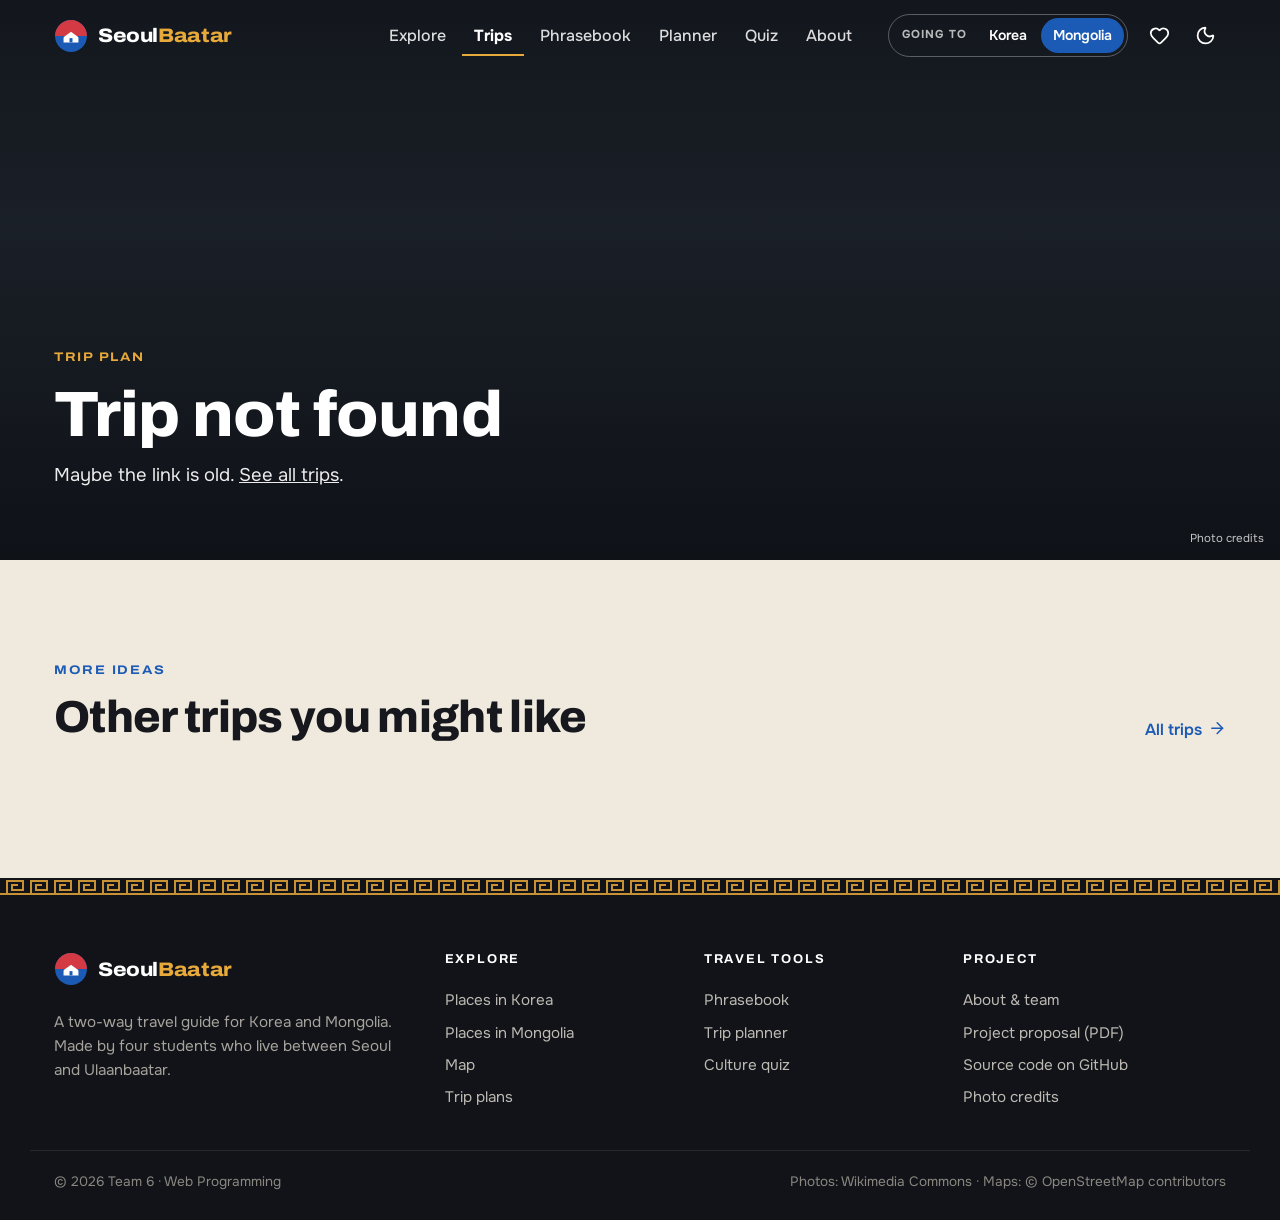
<file: trip.html>
<!DOCTYPE html>
<html lang="en">
<head>
  <meta charset="utf-8">
  <meta name="viewport" content="width=device-width, initial-scale=1">
  <title>Trip plan — SeoulBaatar</title>
  <meta name="description" content="A day-by-day trip plan with route map, cost estimate and traveller reviews.">
  <meta name="theme-color" content="#16181d">
  <link rel="icon" href="assets/img/favicon.svg" type="image/svg+xml">
  <link rel="preload" href="assets/fonts/onest-latin-wght-normal.woff2" as="font" type="font/woff2" crossorigin>
  <link rel="stylesheet" href="vendor/leaflet/leaflet.css">
  <link rel="stylesheet" href="css/fonts.css">
  <link rel="stylesheet" href="css/main.css">
  <script src="js/theme-init.js"></script>
  <script src="vendor/leaflet/leaflet.js" defer></script>
  <script type="module" src="js/pages/trip.js"></script>
</head>
<body class="has-hero">
  <header class="site-header" id="site-header"></header>

  <main id="main">
    <section class="page-hero trip-hero">
      <img id="trip-photo" src="[data-uri]" alt="">
      <div class="container">
        <span class="kicker" id="trip-kicker">Trip plan</span>
        <h1 id="trip-name">Loading…</h1>
        <p id="trip-summary"></p>
        <div class="trip-facts" id="trip-facts"></div>
      </div>
      <a class="photo-credit" id="trip-credit" href="about.html#credits" target="_blank" rel="noopener">Photo credits</a>
    </section>

    <nav class="trip-tabs" aria-label="Trip sections">
      <div class="container">
        <a href="#overview">Overview</a>
        <a href="#itinerary">Itinerary</a>
        <a href="#cost">Cost</a>
        <a href="#included">What's included</a>
        <a href="#good-to-know">Good to know</a>
        <a href="#reviews">Reviews</a>
      </div>
    </nav>

    <div class="container trip-layout" id="trip-layout">
      <div class="trip-main">
        <section class="trip-section" id="overview">
          <h2>Overview</h2>
          <div class="overview-grid">
            <div>
              <p class="lead" id="overview-text"></p>
              <h3>Highlights</h3>
              <ul class="check-list" id="overview-highlights"></ul>
            </div>
            <div class="route-map-wrap">
              <div id="route-map" role="img" aria-label="Route map"></div>
            </div>
          </div>
        </section>

        <section class="trip-section" id="itinerary">
          <div class="section-row">
            <h2>Itinerary</h2>
            <button type="button" class="btn btn-outline btn-sm" id="toggle-days">Open all days</button>
          </div>
          <ol class="days" id="days"></ol>
        </section>

        <section class="trip-section" id="cost">
          <h2>What it costs</h2>
          <p id="cost-intro"></p>
          <div class="cost-table" id="cost-table"></div>
          <p class="status-line" id="cost-note"></p>
        </section>

        <section class="trip-section" id="included">
          <h2>What's included</h2>
          <div class="included-grid">
            <div><h3>This plan gives you</h3><ul class="check-list" id="included-list"></ul></div>
            <div><h3>Not included</h3><ul class="x-list" id="not-included-list"></ul></div>
          </div>
        </section>

        <section class="trip-section" id="good-to-know">
          <h2>Good to know</h2>
          <ul class="info-list" id="good-list"></ul>
          <span class="field-label">Best months to go</span>
          <div class="months" id="trip-months"></div>
        </section>

        <section class="trip-section" id="reviews">
          <h2>Reviews</h2>
          <div class="reviews-top">
            <div class="rating-box" id="rating-box"></div>
            <form class="review-form" id="review-form" novalidate>
              <h3>Done this trip? Leave a review</h3>
              <div class="field">
                <span class="field-label" id="stars-label">Your rating</span>
                <div class="star-input" role="radiogroup" aria-labelledby="stars-label" id="star-input">
                  <input type="radio" name="rating" id="star5" value="5"><label for="star5" title="5 stars">★</label>
                  <input type="radio" name="rating" id="star4" value="4"><label for="star4" title="4 stars">★</label>
                  <input type="radio" name="rating" id="star3" value="3"><label for="star3" title="3 stars">★</label>
                  <input type="radio" name="rating" id="star2" value="2"><label for="star2" title="2 stars">★</label>
                  <input type="radio" name="rating" id="star1" value="1"><label for="star1" title="1 star">★</label>
                </div>
              </div>
              <label class="field"><span class="field-label">Your name</span>
                <input class="input" type="text" name="name" maxlength="40" required autocomplete="given-name" placeholder="e.g. Saraa">
              </label>
              <label class="field"><span class="field-label">Your review</span>
                <textarea class="input" name="comment" rows="4" maxlength="600" required placeholder="What did you like? Any tips for others?"></textarea>
              </label>
              <p class="form-error" id="review-error" role="alert" hidden></p>
              <button class="btn btn-primary" type="submit" id="review-submit">Post review</button>
            </form>
          </div>
          <div class="review-list" id="review-list" aria-live="polite"></div>
        </section>
      </div>

      <aside class="trip-side">
        <div class="price-card" id="price-card"></div>
      </aside>
    </div>

    <section class="section alt">
      <div class="container">
        <div class="section-head">
          <div><span class="kicker">More ideas</span><h2>Other trips you might like</h2></div>
          <a class="link-arrow" href="trips.html">All trips <span data-icon="arrow-right"></span></a>
        </div>
        <div class="trip-grid" id="more-trips"></div>
      </div>
    </section>
  </main>

  <footer class="site-footer" id="site-footer"></footer>
  <noscript><p style="text-align:center;padding:16px">This page needs JavaScript to show the trip.</p></noscript>
</body>
</html>
</file>
<file: vendor/leaflet/leaflet.css>
/* required styles */

.leaflet-pane,
.leaflet-tile,
.leaflet-marker-icon,
.leaflet-marker-shadow,
.leaflet-tile-container,
.leaflet-pane > svg,
.leaflet-pane > canvas,
.leaflet-zoom-box,
.leaflet-image-layer,
.leaflet-layer {
	position: absolute;
	left: 0;
	top: 0;
	}
.leaflet-container {
	overflow: hidden;
	}
.leaflet-tile,
.leaflet-marker-icon,
.leaflet-marker-shadow {
	-webkit-user-select: none;
	   -moz-user-select: none;
	        user-select: none;
	  -webkit-user-drag: none;
	}
/* Prevents IE11 from highlighting tiles in blue */
.leaflet-tile::selection {
	background: transparent;
}
/* Safari renders non-retina tile on retina better with this, but Chrome is worse */
.leaflet-safari .leaflet-tile {
	image-rendering: -webkit-optimize-contrast;
	}
/* hack that prevents hw layers "stretching" when loading new tiles */
.leaflet-safari .leaflet-tile-container {
	width: 1600px;
	height: 1600px;
	-webkit-transform-origin: 0 0;
	}
.leaflet-marker-icon,
.leaflet-marker-shadow {
	display: block;
	}
/* .leaflet-container svg: reset svg max-width decleration shipped in Joomla! (joomla.org) 3.x */
/* .leaflet-container img: map is broken in FF if you have max-width: 100% on tiles */
.leaflet-container .leaflet-overlay-pane svg {
	max-width: none !important;
	max-height: none !important;
	}
.leaflet-container .leaflet-marker-pane img,
.leaflet-container .leaflet-shadow-pane img,
.leaflet-container .leaflet-tile-pane img,
.leaflet-container img.leaflet-image-layer,
.leaflet-container .leaflet-tile {
	max-width: none !important;
	max-height: none !important;
	width: auto;
	padding: 0;
	}

.leaflet-container img.leaflet-tile {
	/* See: https://bugs.chromium.org/p/chromium/issues/detail?id=600120 */
	mix-blend-mode: plus-lighter;
}

.leaflet-container.leaflet-touch-zoom {
	-ms-touch-action: pan-x pan-y;
	touch-action: pan-x pan-y;
	}
.leaflet-container.leaflet-touch-drag {
	-ms-touch-action: pinch-zoom;
	/* Fallback for FF which doesn't support pinch-zoom */
	touch-action: none;
	touch-action: pinch-zoom;
}
.leaflet-container.leaflet-touch-drag.leaflet-touch-zoom {
	-ms-touch-action: none;
	touch-action: none;
}
.leaflet-container {
	-webkit-tap-highlight-color: transparent;
}
.leaflet-container a {
	-webkit-tap-highlight-color: rgba(51, 181, 229, 0.4);
}
.leaflet-tile {
	filter: inherit;
	visibility: hidden;
	}
.leaflet-tile-loaded {
	visibility: inherit;
	}
.leaflet-zoom-box {
	width: 0;
	height: 0;
	-moz-box-sizing: border-box;
	     box-sizing: border-box;
	z-index: 800;
	}
/* workaround for https://bugzilla.mozilla.org/show_bug.cgi?id=888319 */
.leaflet-overlay-pane svg {
	-moz-user-select: none;
	}

.leaflet-pane         { z-index: 400; }

.leaflet-tile-pane    { z-index: 200; }
.leaflet-overlay-pane { z-index: 400; }
.leaflet-shadow-pane  { z-index: 500; }
.leaflet-marker-pane  { z-index: 600; }
.leaflet-tooltip-pane   { z-index: 650; }
.leaflet-popup-pane   { z-index: 700; }

.leaflet-map-pane canvas { z-index: 100; }
.leaflet-map-pane svg    { z-index: 200; }

.leaflet-vml-shape {
	width: 1px;
	height: 1px;
	}
.lvml {
	behavior: url(#default#VML);
	display: inline-block;
	position: absolute;
	}


/* control positioning */

.leaflet-control {
	position: relative;
	z-index: 800;
	pointer-events: visiblePainted; /* IE 9-10 doesn't have auto */
	pointer-events: auto;
	}
.leaflet-top,
.leaflet-bottom {
	position: absolute;
	z-index: 1000;
	pointer-events: none;
	}
.leaflet-top {
	top: 0;
	}
.leaflet-right {
	right: 0;
	}
.leaflet-bottom {
	bottom: 0;
	}
.leaflet-left {
	left: 0;
	}
.leaflet-control {
	float: left;
	clear: both;
	}
.leaflet-right .leaflet-control {
	float: right;
	}
.leaflet-top .leaflet-control {
	margin-top: 10px;
	}
.leaflet-bottom .leaflet-control {
	margin-bottom: 10px;
	}
.leaflet-left .leaflet-control {
	margin-left: 10px;
	}
.leaflet-right .leaflet-control {
	margin-right: 10px;
	}


/* zoom and fade animations */

.leaflet-fade-anim .leaflet-popup {
	opacity: 0;
	-webkit-transition: opacity 0.2s linear;
	   -moz-transition: opacity 0.2s linear;
	        transition: opacity 0.2s linear;
	}
.leaflet-fade-anim .leaflet-map-pane .leaflet-popup {
	opacity: 1;
	}
.leaflet-zoom-animated {
	-webkit-transform-origin: 0 0;
	    -ms-transform-origin: 0 0;
	        transform-origin: 0 0;
	}
svg.leaflet-zoom-animated {
	will-change: transform;
}

.leaflet-zoom-anim .leaflet-zoom-animated {
	-webkit-transition: -webkit-transform 0.25s cubic-bezier(0,0,0.25,1);
	   -moz-transition:    -moz-transform 0.25s cubic-bezier(0,0,0.25,1);
	        transition:         transform 0.25s cubic-bezier(0,0,0.25,1);
	}
.leaflet-zoom-anim .leaflet-tile,
.leaflet-pan-anim .leaflet-tile {
	-webkit-transition: none;
	   -moz-transition: none;
	        transition: none;
	}

.leaflet-zoom-anim .leaflet-zoom-hide {
	visibility: hidden;
	}


/* cursors */

.leaflet-interactive {
	cursor: pointer;
	}
.leaflet-grab {
	cursor: -webkit-grab;
	cursor:    -moz-grab;
	cursor:         grab;
	}
.leaflet-crosshair,
.leaflet-crosshair .leaflet-interactive {
	cursor: crosshair;
	}
.leaflet-popup-pane,
.leaflet-control {
	cursor: auto;
	}
.leaflet-dragging .leaflet-grab,
.leaflet-dragging .leaflet-grab .leaflet-interactive,
.leaflet-dragging .leaflet-marker-draggable {
	cursor: move;
	cursor: -webkit-grabbing;
	cursor:    -moz-grabbing;
	cursor:         grabbing;
	}

/* marker & overlays interactivity */
.leaflet-marker-icon,
.leaflet-marker-shadow,
.leaflet-image-layer,
.leaflet-pane > svg path,
.leaflet-tile-container {
	pointer-events: none;
	}

.leaflet-marker-icon.leaflet-interactive,
.leaflet-image-layer.leaflet-interactive,
.leaflet-pane > svg path.leaflet-interactive,
svg.leaflet-image-layer.leaflet-interactive path {
	pointer-events: visiblePainted; /* IE 9-10 doesn't have auto */
	pointer-events: auto;
	}

/* visual tweaks */

.leaflet-container {
	background: #ddd;
	outline-offset: 1px;
	}
.leaflet-container a {
	color: #0078A8;
	}
.leaflet-zoom-box {
	border: 2px dotted #38f;
	background: rgba(255,255,255,0.5);
	}


/* general typography */
.leaflet-container {
	font-family: "Helvetica Neue", Arial, Helvetica, sans-serif;
	font-size: 12px;
	font-size: 0.75rem;
	line-height: 1.5;
	}


/* general toolbar styles */

.leaflet-bar {
	box-shadow: 0 1px 5px rgba(0,0,0,0.65);
	border-radius: 4px;
	}
.leaflet-bar a {
	background-color: #fff;
	border-bottom: 1px solid #ccc;
	width: 26px;
	height: 26px;
	line-height: 26px;
	display: block;
	text-align: center;
	text-decoration: none;
	color: black;
	}
.leaflet-bar a,
.leaflet-control-layers-toggle {
	background-position: 50% 50%;
	background-repeat: no-repeat;
	display: block;
	}
.leaflet-bar a:hover,
.leaflet-bar a:focus {
	background-color: #f4f4f4;
	}
.leaflet-bar a:first-child {
	border-top-left-radius: 4px;
	border-top-right-radius: 4px;
	}
.leaflet-bar a:last-child {
	border-bottom-left-radius: 4px;
	border-bottom-right-radius: 4px;
	border-bottom: none;
	}
.leaflet-bar a.leaflet-disabled {
	cursor: default;
	background-color: #f4f4f4;
	color: #bbb;
	}

.leaflet-touch .leaflet-bar a {
	width: 30px;
	height: 30px;
	line-height: 30px;
	}
.leaflet-touch .leaflet-bar a:first-child {
	border-top-left-radius: 2px;
	border-top-right-radius: 2px;
	}
.leaflet-touch .leaflet-bar a:last-child {
	border-bottom-left-radius: 2px;
	border-bottom-right-radius: 2px;
	}

/* zoom control */

.leaflet-control-zoom-in,
.leaflet-control-zoom-out {
	font: bold 18px 'Lucida Console', Monaco, monospace;
	text-indent: 1px;
	}

.leaflet-touch .leaflet-control-zoom-in, .leaflet-touch .leaflet-control-zoom-out  {
	font-size: 22px;
	}


/* layers control */

.leaflet-control-layers {
	box-shadow: 0 1px 5px rgba(0,0,0,0.4);
	background: #fff;
	border-radius: 5px;
	}
.leaflet-control-layers-toggle {
	background-image: url(images/layers.png);
	width: 36px;
	height: 36px;
	}
.leaflet-retina .leaflet-control-layers-toggle {
	background-image: url(images/layers-2x.png);
	background-size: 26px 26px;
	}
.leaflet-touch .leaflet-control-layers-toggle {
	width: 44px;
	height: 44px;
	}
.leaflet-control-layers .leaflet-control-layers-list,
.leaflet-control-layers-expanded .leaflet-control-layers-toggle {
	display: none;
	}
.leaflet-control-layers-expanded .leaflet-control-layers-list {
	display: block;
	position: relative;
	}
.leaflet-control-layers-expanded {
	padding: 6px 10px 6px 6px;
	color: #333;
	background: #fff;
	}
.leaflet-control-layers-scrollbar {
	overflow-y: scroll;
	overflow-x: hidden;
	padding-right: 5px;
	}
.leaflet-control-layers-selector {
	margin-top: 2px;
	position: relative;
	top: 1px;
	}
.leaflet-control-layers label {
	display: block;
	font-size: 13px;
	font-size: 1.08333em;
	}
.leaflet-control-layers-separator {
	height: 0;
	border-top: 1px solid #ddd;
	margin: 5px -10px 5px -6px;
	}

/* Default icon URLs */
.leaflet-default-icon-path { /* used only in path-guessing heuristic, see L.Icon.Default */
	background-image: url(images/marker-icon.png);
	}


/* attribution and scale controls */

.leaflet-container .leaflet-control-attribution {
	background: #fff;
	background: rgba(255, 255, 255, 0.8);
	margin: 0;
	}
.leaflet-control-attribution,
.leaflet-control-scale-line {
	padding: 0 5px;
	color: #333;
	line-height: 1.4;
	}
.leaflet-control-attribution a {
	text-decoration: none;
	}
.leaflet-control-attribution a:hover,
.leaflet-control-attribution a:focus {
	text-decoration: underline;
	}
.leaflet-attribution-flag {
	display: inline !important;
	vertical-align: baseline !important;
	width: 1em;
	height: 0.6669em;
	}
.leaflet-left .leaflet-control-scale {
	margin-left: 5px;
	}
.leaflet-bottom .leaflet-control-scale {
	margin-bottom: 5px;
	}
.leaflet-control-scale-line {
	border: 2px solid #777;
	border-top: none;
	line-height: 1.1;
	padding: 2px 5px 1px;
	white-space: nowrap;
	-moz-box-sizing: border-box;
	     box-sizing: border-box;
	background: rgba(255, 255, 255, 0.8);
	text-shadow: 1px 1px #fff;
	}
.leaflet-control-scale-line:not(:first-child) {
	border-top: 2px solid #777;
	border-bottom: none;
	margin-top: -2px;
	}
.leaflet-control-scale-line:not(:first-child):not(:last-child) {
	border-bottom: 2px solid #777;
	}

.leaflet-touch .leaflet-control-attribution,
.leaflet-touch .leaflet-control-layers,
.leaflet-touch .leaflet-bar {
	box-shadow: none;
	}
.leaflet-touch .leaflet-control-layers,
.leaflet-touch .leaflet-bar {
	border: 2px solid rgba(0,0,0,0.2);
	background-clip: padding-box;
	}


/* popup */

.leaflet-popup {
	position: absolute;
	text-align: center;
	margin-bottom: 20px;
	}
.leaflet-popup-content-wrapper {
	padding: 1px;
	text-align: left;
	border-radius: 12px;
	}
.leaflet-popup-content {
	margin: 13px 24px 13px 20px;
	line-height: 1.3;
	font-size: 13px;
	font-size: 1.08333em;
	min-height: 1px;
	}
.leaflet-popup-content p {
	margin: 17px 0;
	margin: 1.3em 0;
	}
.leaflet-popup-tip-container {
	width: 40px;
	height: 20px;
	position: absolute;
	left: 50%;
	margin-top: -1px;
	margin-left: -20px;
	overflow: hidden;
	pointer-events: none;
	}
.leaflet-popup-tip {
	width: 17px;
	height: 17px;
	padding: 1px;

	margin: -10px auto 0;
	pointer-events: auto;

	-webkit-transform: rotate(45deg);
	   -moz-transform: rotate(45deg);
	    -ms-transform: rotate(45deg);
	        transform: rotate(45deg);
	}
.leaflet-popup-content-wrapper,
.leaflet-popup-tip {
	background: white;
	color: #333;
	box-shadow: 0 3px 14px rgba(0,0,0,0.4);
	}
.leaflet-container a.leaflet-popup-close-button {
	position: absolute;
	top: 0;
	right: 0;
	border: none;
	text-align: center;
	width: 24px;
	height: 24px;
	font: 16px/24px Tahoma, Verdana, sans-serif;
	color: #757575;
	text-decoration: none;
	background: transparent;
	}
.leaflet-container a.leaflet-popup-close-button:hover,
.leaflet-container a.leaflet-popup-close-button:focus {
	color: #585858;
	}
.leaflet-popup-scrolled {
	overflow: auto;
	}

.leaflet-oldie .leaflet-popup-content-wrapper {
	-ms-zoom: 1;
	}
.leaflet-oldie .leaflet-popup-tip {
	width: 24px;
	margin: 0 auto;

	-ms-filter: "progid:DXImageTransform.Microsoft.Matrix(M11=0.70710678, M12=0.70710678, M21=-0.70710678, M22=0.70710678)";
	filter: progid:DXImageTransform.Microsoft.Matrix(M11=0.70710678, M12=0.70710678, M21=-0.70710678, M22=0.70710678);
	}

.leaflet-oldie .leaflet-control-zoom,
.leaflet-oldie .leaflet-control-layers,
.leaflet-oldie .leaflet-popup-content-wrapper,
.leaflet-oldie .leaflet-popup-tip {
	border: 1px solid #999;
	}


/* div icon */

.leaflet-div-icon {
	background: #fff;
	border: 1px solid #666;
	}


/* Tooltip */
/* Base styles for the element that has a tooltip */
.leaflet-tooltip {
	position: absolute;
	padding: 6px;
	background-color: #fff;
	border: 1px solid #fff;
	border-radius: 3px;
	color: #222;
	white-space: nowrap;
	-webkit-user-select: none;
	-moz-user-select: none;
	-ms-user-select: none;
	user-select: none;
	pointer-events: none;
	box-shadow: 0 1px 3px rgba(0,0,0,0.4);
	}
.leaflet-tooltip.leaflet-interactive {
	cursor: pointer;
	pointer-events: auto;
	}
.leaflet-tooltip-top:before,
.leaflet-tooltip-bottom:before,
.leaflet-tooltip-left:before,
.leaflet-tooltip-right:before {
	position: absolute;
	pointer-events: none;
	border: 6px solid transparent;
	background: transparent;
	content: "";
	}

/* Directions */

.leaflet-tooltip-bottom {
	margin-top: 6px;
}
.leaflet-tooltip-top {
	margin-top: -6px;
}
.leaflet-tooltip-bottom:before,
.leaflet-tooltip-top:before {
	left: 50%;
	margin-left: -6px;
	}
.leaflet-tooltip-top:before {
	bottom: 0;
	margin-bottom: -12px;
	border-top-color: #fff;
	}
.leaflet-tooltip-bottom:before {
	top: 0;
	margin-top: -12px;
	margin-left: -6px;
	border-bottom-color: #fff;
	}
.leaflet-tooltip-left {
	margin-left: -6px;
}
.leaflet-tooltip-right {
	margin-left: 6px;
}
.leaflet-tooltip-left:before,
.leaflet-tooltip-right:before {
	top: 50%;
	margin-top: -6px;
	}
.leaflet-tooltip-left:before {
	right: 0;
	margin-right: -12px;
	border-left-color: #fff;
	}
.leaflet-tooltip-right:before {
	left: 0;
	margin-left: -12px;
	border-right-color: #fff;
	}

/* Printing */

@media print {
	/* Prevent printers from removing background-images of controls. */
	.leaflet-control {
		-webkit-print-color-adjust: exact;
		print-color-adjust: exact;
		}
	}
</file>
<file: css/fonts.css>
/* Self-hosted fonts (SIL Open Font License), so the site doesn't depend on Google Fonts. */

/* Onest — body text, supports Cyrillic for Mongolian */
@font-face {
  font-family: "Onest";
  font-style: normal;
  font-display: swap;
  font-weight: 100 900;
  src: url("../assets/fonts/onest-cyrillic-ext-wght-normal.woff2") format("woff2-variations");
  unicode-range: U+0460-052F, U+1C80-1C8A, U+20B4, U+2DE0-2DFF, U+A640-A69F, U+FE2E-FE2F;
}
@font-face {
  font-family: "Onest";
  font-style: normal;
  font-display: swap;
  font-weight: 100 900;
  src: url("../assets/fonts/onest-cyrillic-wght-normal.woff2") format("woff2-variations");
  unicode-range: U+0301, U+0400-045F, U+0490-0491, U+04B0-04B1, U+2116;
}
@font-face {
  font-family: "Onest";
  font-style: normal;
  font-display: swap;
  font-weight: 100 900;
  src: url("../assets/fonts/onest-latin-ext-wght-normal.woff2") format("woff2-variations");
  unicode-range: U+0100-02BA, U+02BD-02C5, U+02C7-02CC, U+02CE-02D7, U+02DD-02FF, U+0304, U+0308, U+0329, U+1D00-1DBF, U+1E00-1E9F, U+1EF2-1EFF, U+2020, U+20A0-20AB, U+20AD-20C0, U+2113, U+2C60-2C7F, U+A720-A7FF;
}
@font-face {
  font-family: "Onest";
  font-style: normal;
  font-display: swap;
  font-weight: 100 900;
  src: url("../assets/fonts/onest-latin-wght-normal.woff2") format("woff2-variations");
  unicode-range: U+0000-00FF, U+0131, U+0152-0153, U+02BB-02BC, U+02C6, U+02DA, U+02DC, U+0304, U+0308, U+0329, U+2000-206F, U+20AC, U+2122, U+2191, U+2193, U+2212, U+2215, U+FEFF, U+FFFD;
}

/* Archivo — headings (variable width + weight) */
@font-face {
  font-family: "Archivo";
  font-style: normal;
  font-display: swap;
  font-weight: 100 900;
  font-stretch: 62% 125%;
  src: url("../assets/fonts/archivo-latin-ext-wdth-normal.woff2") format("woff2-variations");
  unicode-range: U+0100-02BA, U+02BD-02C5, U+02C7-02CC, U+02CE-02D7, U+02DD-02FF, U+0304, U+0308, U+0329, U+1D00-1DBF, U+1E00-1E9F, U+1EF2-1EFF, U+2020, U+20A0-20AB, U+20AD-20C0, U+2113, U+2C60-2C7F, U+A720-A7FF;
}
@font-face {
  font-family: "Archivo";
  font-style: normal;
  font-display: swap;
  font-weight: 100 900;
  font-stretch: 62% 125%;
  src: url("../assets/fonts/archivo-latin-wdth-normal.woff2") format("woff2-variations");
  unicode-range: U+0000-00FF, U+0131, U+0152-0153, U+02BB-02BC, U+02C6, U+02DA, U+02DC, U+0304, U+0308, U+0329, U+2000-206F, U+20AC, U+2122, U+2191, U+2193, U+2212, U+2215, U+FEFF, U+FFFD;
}

/* Caveat — handwritten "local tip" notes */
@font-face {
  font-family: "Caveat";
  font-style: normal;
  font-display: swap;
  font-weight: 400;
  src: url("../assets/fonts/caveat-cyrillic-ext-400-normal.woff2") format("woff2");
  unicode-range: U+0460-052F, U+1C80-1C8A, U+20B4, U+2DE0-2DFF, U+A640-A69F, U+FE2E-FE2F;
}
@font-face {
  font-family: "Caveat";
  font-style: normal;
  font-display: swap;
  font-weight: 400;
  src: url("../assets/fonts/caveat-cyrillic-400-normal.woff2") format("woff2");
  unicode-range: U+0301, U+0400-045F, U+0490-0491, U+04B0-04B1, U+2116;
}
@font-face {
  font-family: "Caveat";
  font-style: normal;
  font-display: swap;
  font-weight: 400;
  src: url("../assets/fonts/caveat-latin-ext-400-normal.woff2") format("woff2");
  unicode-range: U+0100-02BA, U+02BD-02C5, U+02C7-02CC, U+02CE-02D7, U+02DD-02FF, U+0304, U+0308, U+0329, U+1D00-1DBF, U+1E00-1E9F, U+1EF2-1EFF, U+2020, U+20A0-20AB, U+20AD-20C0, U+2113, U+2C60-2C7F, U+A720-A7FF;
}
@font-face {
  font-family: "Caveat";
  font-style: normal;
  font-display: swap;
  font-weight: 400;
  src: url("../assets/fonts/caveat-latin-400-normal.woff2") format("woff2");
  unicode-range: U+0000-00FF, U+0131, U+0152-0153, U+02BB-02BC, U+02C6, U+02DA, U+02DC, U+0304, U+0308, U+0329, U+2000-206F, U+20AC, U+2122, U+2191, U+2193, U+2212, U+2215, U+FEFF, U+FFFD;
}
@font-face {
  font-family: "Caveat";
  font-style: normal;
  font-display: swap;
  font-weight: 700;
  src: url("../assets/fonts/caveat-cyrillic-ext-700-normal.woff2") format("woff2");
  unicode-range: U+0460-052F, U+1C80-1C8A, U+20B4, U+2DE0-2DFF, U+A640-A69F, U+FE2E-FE2F;
}
@font-face {
  font-family: "Caveat";
  font-style: normal;
  font-display: swap;
  font-weight: 700;
  src: url("../assets/fonts/caveat-cyrillic-700-normal.woff2") format("woff2");
  unicode-range: U+0301, U+0400-045F, U+0490-0491, U+04B0-04B1, U+2116;
}
@font-face {
  font-family: "Caveat";
  font-style: normal;
  font-display: swap;
  font-weight: 700;
  src: url("../assets/fonts/caveat-latin-ext-700-normal.woff2") format("woff2");
  unicode-range: U+0100-02BA, U+02BD-02C5, U+02C7-02CC, U+02CE-02D7, U+02DD-02FF, U+0304, U+0308, U+0329, U+1D00-1DBF, U+1E00-1E9F, U+1EF2-1EFF, U+2020, U+20A0-20AB, U+20AD-20C0, U+2113, U+2C60-2C7F, U+A720-A7FF;
}
@font-face {
  font-family: "Caveat";
  font-style: normal;
  font-display: swap;
  font-weight: 700;
  src: url("../assets/fonts/caveat-latin-700-normal.woff2") format("woff2");
  unicode-range: U+0000-00FF, U+0131, U+0152-0153, U+02BB-02BC, U+02C6, U+02DA, U+02DC, U+0304, U+0308, U+0329, U+2000-206F, U+20AC, U+2122, U+2191, U+2193, U+2212, U+2215, U+FEFF, U+FFFD;
}
</file>
<file: css/main.css>
/* =========================================================
   SeoulBaatar — main stylesheet
   1. Variables & themes      6. Home page
   2. Base                    7. Explore + map + dialog
   3. Layout helpers          8. Phrasebook
   4. Components              9. Planner
   5. Header / hero / footer 10. Quiz & About
   ========================================================= */

/* ---------- 1. Variables & themes ---------- */
:root {
  --red: #d33a44;
  --red-deep: #a92531;
  --blue: #1c5bb5;
  --blue-deep: #123f82;
  --gold: #e7a93a;
  --green: #2f8a5b;

  --paper: #f8f5ef;
  --paper-2: #efe9de;
  --card: #ffffff;
  --ink: #16181d;
  --ink-2: #3d414a;
  --muted: #6d717b;
  --line: #e2dbcd;
  --overlay: rgba(12, 14, 18, 0.55);

  --accent: var(--blue);
  --accent-deep: var(--blue-deep);
  --accent-soft: #e3ecf9;

  --font-body: "Onest", system-ui, -apple-system, "Segoe UI", "Apple SD Gothic Neo", "Malgun Gothic", "Noto Sans KR", sans-serif;
  --font-head: "Archivo", var(--font-body);
  --font-hand: "Caveat", "Comic Sans MS", cursive;

  --radius: 14px;
  --radius-lg: 22px;
  --shadow: 0 14px 34px -18px rgba(22, 24, 29, 0.35);
  --shadow-lg: 0 30px 60px -24px rgba(22, 24, 29, 0.45);
  --header-h: 72px;
  --ease: cubic-bezier(0.2, 0.7, 0.2, 1);
}

[data-dest="korea"] {
  --accent: var(--red);
  --accent-deep: var(--red-deep);
  --accent-soft: #fbe5e6;
}

[data-theme="dark"] {
  --paper: #0f1115;
  --paper-2: #171a21;
  --card: #1b1e25;
  --ink: #eeebe5;
  --ink-2: #cbc8c1;
  --muted: #9b9ea7;
  --line: #2b2f39;
  --shadow: 0 14px 34px -18px rgba(0, 0, 0, 0.7);
  --shadow-lg: 0 30px 60px -24px rgba(0, 0, 0, 0.8);
  --accent-soft: #1c2a42;
  color-scheme: dark;
}
[data-theme="dark"][data-dest="korea"] {
  --accent-soft: #3a1c22;
}

/* ---------- 2. Base ---------- */
*,
*::before,
*::after {
  box-sizing: border-box;
}

html {
  scroll-behavior: smooth;
  -webkit-text-size-adjust: 100%;
}

body {
  margin: 0;
  font-family: var(--font-body);
  font-size: 1rem;
  line-height: 1.6;
  color: var(--ink);
  background: var(--paper);
  -webkit-font-smoothing: antialiased;
  transition: background-color 0.3s, color 0.3s;
}

img {
  max-width: 100%;
  display: block;
}

a {
  color: inherit;
}

h1,
h2,
h3,
h4 {
  font-family: var(--font-head);
  line-height: 1.1;
  margin: 0 0 0.5em;
  letter-spacing: -0.015em;
}

h2 {
  font-size: clamp(1.9rem, 3.6vw, 2.8rem);
  font-weight: 800;
}

h3 {
  font-size: 1.2rem;
  font-weight: 700;
}

p {
  margin: 0 0 1em;
}

figure,
blockquote {
  margin: 0;
}

button,
input,
select,
textarea {
  font: inherit;
  color: inherit;
}

button {
  cursor: pointer;
}

:focus-visible {
  outline: 3px solid var(--gold);
  outline-offset: 2px;
  border-radius: 6px;
}

[hidden] {
  display: none !important;
}

[id] {
  scroll-margin-top: calc(var(--header-h) + 16px);
}

.icon {
  width: 1.15em;
  height: 1.15em;
  flex-shrink: 0;
  vertical-align: -0.18em;
}

.sr-only {
  position: absolute;
  width: 1px;
  height: 1px;
  overflow: hidden;
  clip: rect(0 0 0 0);
  white-space: nowrap;
}

.skip-link {
  position: absolute;
  left: 12px;
  top: -60px;
  z-index: 200;
  background: var(--ink);
  color: var(--paper);
  padding: 10px 16px;
  border-radius: 8px;
  text-decoration: none;
}
.skip-link:focus {
  top: 12px;
}

/* ---------- 3. Layout helpers ---------- */
.container {
  width: 100%;
  max-width: 1220px;
  margin: 0 auto;
  padding: 0 24px;
}

.section {
  padding: 96px 0;
}
.section.tight {
  padding: 64px 0;
}
.section.alt {
  background: var(--paper-2);
}

.section-head {
  display: flex;
  align-items: flex-end;
  justify-content: space-between;
  gap: 24px;
  margin-bottom: 40px;
  flex-wrap: wrap;
}
.section-head h2 {
  margin: 0;
}
.section-head p {
  margin: 10px 0 0;
  color: var(--muted);
  max-width: 560px;
}

.kicker {
  display: inline-flex;
  align-items: center;
  gap: 8px;
  font-family: var(--font-head);
  font-stretch: 115%;
  font-size: 0.78rem;
  font-weight: 700;
  letter-spacing: 0.14em;
  text-transform: uppercase;
  color: var(--accent);
  margin-bottom: 12px;
}

.hand {
  font-family: var(--font-hand);
  font-weight: 700;
}

.reveal {
  opacity: 0;
  transform: translateY(24px);
  transition: opacity 0.7s var(--ease), transform 0.7s var(--ease);
}
.reveal.visible {
  opacity: 1;
  transform: none;
}

/* ---------- 4. Components ---------- */
.btn {
  display: inline-flex;
  align-items: center;
  justify-content: center;
  gap: 8px;
  padding: 13px 22px;
  border-radius: 999px;
  border: 2px solid transparent;
  font-weight: 600;
  text-decoration: none;
  line-height: 1.2;
  transition: transform 0.2s var(--ease), background 0.2s, color 0.2s, border-color 0.2s;
  white-space: nowrap;
}
.btn:hover {
  transform: translateY(-2px);
}
.btn-primary {
  background: var(--accent);
  color: #fff;
}
.btn-primary:hover {
  background: var(--accent-deep);
}
.btn-light {
  background: #fff;
  color: #16181d;
}
.btn-ghost {
  border-color: rgba(255, 255, 255, 0.7);
  color: #fff;
  background: rgba(255, 255, 255, 0.08);
  backdrop-filter: blur(4px);
}
.btn-ghost:hover {
  background: rgba(255, 255, 255, 0.2);
}
.btn-outline {
  border-color: var(--line);
  background: var(--card);
}
.btn-outline:hover {
  border-color: var(--accent);
  color: var(--accent);
}
.btn-sm {
  padding: 8px 14px;
  font-size: 0.9rem;
}

.icon-btn {
  display: inline-grid;
  place-items: center;
  width: 42px;
  height: 42px;
  border-radius: 50%;
  border: 0;
  background: transparent;
  position: relative;
  text-decoration: none;
  transition: background 0.2s;
}
.icon-btn:hover {
  background: rgba(127, 127, 127, 0.15);
}
.icon-btn .icon {
  width: 21px;
  height: 21px;
}

.badge {
  position: absolute;
  top: 3px;
  right: 1px;
  min-width: 18px;
  height: 18px;
  padding: 0 5px;
  border-radius: 9px;
  background: var(--gold);
  color: #16181d;
  font-size: 0.7rem;
  font-weight: 700;
  display: grid;
  place-items: center;
}

.link-arrow {
  display: inline-flex;
  align-items: center;
  gap: 6px;
  font-weight: 600;
  color: var(--accent);
  text-decoration: none;
}
.link-arrow:hover .icon {
  transform: translateX(4px);
}
.link-arrow .icon {
  transition: transform 0.2s;
}

/* segmented control (used for filters, tabs) */
.seg {
  display: inline-flex;
  padding: 4px;
  gap: 2px;
  border-radius: 999px;
  background: var(--paper-2);
  border: 1px solid var(--line);
  flex-wrap: wrap;
}
.seg button {
  border: 0;
  background: transparent;
  padding: 8px 16px;
  border-radius: 999px;
  font-weight: 600;
  font-size: 0.92rem;
  color: var(--muted);
  transition: background 0.2s, color 0.2s;
}
.seg button:hover {
  color: var(--ink);
}
.seg button[aria-pressed="true"],
.seg button[aria-selected="true"] {
  background: var(--card);
  color: var(--ink);
  box-shadow: 0 2px 8px rgba(0, 0, 0, 0.08);
}

.chips {
  display: flex;
  flex-wrap: wrap;
  gap: 8px;
}
.chip {
  border: 1px solid var(--line);
  background: var(--card);
  padding: 7px 14px;
  border-radius: 999px;
  font-size: 0.9rem;
  font-weight: 500;
  transition: all 0.2s;
}
.chip:hover {
  border-color: var(--accent);
}
.chip[aria-pressed="true"] {
  background: var(--ink);
  border-color: var(--ink);
  color: var(--paper);
}

.field {
  display: flex;
  flex-direction: column;
  gap: 6px;
}
.field label,
.field-label {
  font-size: 0.85rem;
  font-weight: 600;
  color: var(--muted);
}
.input,
select.input {
  width: 100%;
  padding: 12px 14px;
  border-radius: 12px;
  border: 1px solid var(--line);
  background: var(--card);
  transition: border-color 0.2s, box-shadow 0.2s;
}
.input:focus {
  outline: none;
  border-color: var(--accent);
  box-shadow: 0 0 0 4px var(--accent-soft);
}
.search-box {
  position: relative;
}
.search-box .icon {
  position: absolute;
  left: 14px;
  top: 50%;
  transform: translateY(-50%);
  color: var(--muted);
}
.search-box .input {
  padding-left: 42px;
}

.tag {
  display: inline-block;
  padding: 4px 10px;
  border-radius: 999px;
  font-size: 0.75rem;
  font-weight: 700;
  letter-spacing: 0.03em;
  background: rgba(255, 255, 255, 0.92);
  color: #16181d;
}
.tag.korea {
  background: var(--red);
  color: #fff;
}
.tag.mongolia {
  background: var(--blue);
  color: #fff;
}

.toast {
  position: fixed;
  left: 50%;
  bottom: 28px;
  transform: translate(-50%, 30px);
  background: var(--ink);
  color: var(--paper);
  padding: 12px 20px;
  border-radius: 999px;
  font-weight: 500;
  font-size: 0.95rem;
  opacity: 0;
  pointer-events: none;
  transition: all 0.3s var(--ease);
  z-index: 300;
  box-shadow: var(--shadow-lg);
  max-width: calc(100% - 32px);
  text-align: center;
}
.toast.show {
  opacity: 1;
  transform: translate(-50%, 0);
}

/* place card — used on Home and Explore */
.place-card {
  position: relative;
  background: var(--card);
  border-radius: var(--radius-lg);
  overflow: hidden;
  border: 1px solid var(--line);
  transition: transform 0.3s var(--ease), box-shadow 0.3s var(--ease);
  display: flex;
  flex-direction: column;
}
.place-card:hover,
.place-card.highlight {
  transform: translateY(-4px);
  box-shadow: var(--shadow);
}
.place-card .media {
  position: relative;
  aspect-ratio: 4 / 3;
  overflow: hidden;
  background: var(--paper-2);
}
.place-card .media img {
  width: 100%;
  height: 100%;
  object-fit: cover;
  transition: transform 0.6s var(--ease);
}
.place-card:hover .media img {
  transform: scale(1.06);
}
.place-card .media .tag {
  position: absolute;
  left: 12px;
  top: 12px;
}
.place-card .body {
  padding: 16px 18px 18px;
  display: flex;
  flex-direction: column;
  gap: 2px;
  flex: 1;
}
.place-card .meta {
  font-size: 0.8rem;
  color: var(--muted);
  display: flex;
  align-items: center;
  gap: 6px;
}
.place-card h3 {
  margin: 4px 0 0;
  font-size: 1.15rem;
}
.place-card h3 a {
  text-decoration: none;
}
/* the whole card is clickable through the title link */
.place-card h3 a::after {
  content: "";
  position: absolute;
  inset: 0;
  z-index: 1;
}
.place-card .local {
  color: var(--muted);
  font-size: 0.9rem;
}
.place-card .best {
  margin-top: 10px;
  font-size: 0.8rem;
  color: var(--ink-2);
  display: flex;
  gap: 6px;
  align-items: center;
}
.fav-btn {
  position: absolute;
  right: 12px;
  top: 12px;
  z-index: 2;
  width: 40px;
  height: 40px;
  border-radius: 50%;
  border: 0;
  background: rgba(255, 255, 255, 0.92);
  color: #16181d;
  display: grid;
  place-items: center;
  transition: transform 0.2s;
}
.fav-btn:hover {
  transform: scale(1.1);
}
.fav-btn[aria-pressed="true"] {
  color: var(--red);
}
.fav-btn[aria-pressed="true"] .icon,
[data-dialog-fav][aria-pressed="true"] .icon {
  fill: currentColor;
}

.img-fallback {
  background: linear-gradient(135deg, var(--accent-soft), var(--paper-2));
}

/* handwritten sticky note */
.note {
  position: relative;
  background: #fff6d8;
  color: #3a3220;
  padding: 18px 20px 16px;
  border-radius: 4px 4px 14px 4px;
  font-family: var(--font-hand);
  font-size: 1.45rem;
  line-height: 1.2;
  box-shadow: 0 10px 18px -12px rgba(0, 0, 0, 0.4);
  transform: rotate(-1deg);
}
.note::before {
  content: "";
  position: absolute;
  top: -10px;
  left: 50%;
  width: 84px;
  height: 22px;
  transform: translateX(-50%) rotate(2deg);
  background: rgba(231, 169, 58, 0.45);
}
.note small {
  display: block;
  font-family: var(--font-body);
  font-size: 0.72rem;
  font-weight: 700;
  text-transform: uppercase;
  letter-spacing: 0.1em;
  color: #9c7a28;
  margin-bottom: 4px;
}

/* ---------- 5. Header / page hero / footer ---------- */
.site-header {
  position: sticky;
  top: 0;
  z-index: 100;
  height: var(--header-h);
  background: color-mix(in srgb, var(--paper) 88%, transparent);
  backdrop-filter: blur(12px);
  border-bottom: 1px solid var(--line);
  transition: background 0.3s, border-color 0.3s, color 0.3s;
}
.has-hero .site-header {
  position: fixed;
  left: 0;
  right: 0;
  background: transparent;
  border-color: transparent;
  backdrop-filter: none;
  color: #fff;
}
.has-hero .site-header.scrolled,
.has-hero .site-header.menu-open {
  background: color-mix(in srgb, var(--paper) 92%, transparent);
  backdrop-filter: blur(12px);
  border-color: var(--line);
  color: var(--ink);
}

.header-inner {
  height: 100%;
  display: flex;
  align-items: center;
  gap: 24px;
}

.logo {
  display: inline-flex;
  align-items: center;
  gap: 10px;
  text-decoration: none;
  flex-shrink: 0;
}
.logo-mark {
  width: 34px;
  height: 34px;
}
.logo-text {
  font-family: var(--font-head);
  font-stretch: 112%;
  font-weight: 800;
  font-size: 1.22rem;
  letter-spacing: -0.02em;
}
.logo-text span {
  color: var(--gold);
}

.main-nav {
  display: flex;
  gap: 4px;
  margin-left: auto;
}
.main-nav a {
  text-decoration: none;
  font-weight: 500;
  padding: 8px 12px;
  border-radius: 999px;
  opacity: 0.85;
  transition: opacity 0.2s, background 0.2s;
}
.main-nav a:hover {
  opacity: 1;
  background: rgba(127, 127, 127, 0.14);
}
.main-nav a[aria-current="page"] {
  opacity: 1;
  font-weight: 700;
  box-shadow: inset 0 -2px 0 var(--gold);
  border-radius: 0;
}

.header-tools {
  display: flex;
  align-items: center;
  gap: 4px;
}

.dest-switch {
  display: flex;
  align-items: center;
  gap: 2px;
  padding: 3px;
  border-radius: 999px;
  border: 1px solid currentColor;
  border-color: color-mix(in srgb, currentColor 30%, transparent);
  margin-right: 6px;
}
.dest-label {
  font-size: 0.72rem;
  text-transform: uppercase;
  letter-spacing: 0.1em;
  font-weight: 700;
  opacity: 0.7;
  padding: 0 8px 0 10px;
}
.dest-switch button {
  border: 0;
  background: transparent;
  padding: 6px 12px;
  border-radius: 999px;
  font-weight: 600;
  font-size: 0.88rem;
  transition: background 0.2s, color 0.2s;
}
.dest-switch button[data-dest-btn="korea"][aria-pressed="true"] {
  background: var(--red);
  color: #fff;
}
.dest-switch button[data-dest-btn="mongolia"][aria-pressed="true"] {
  background: var(--blue);
  color: #fff;
}
.menu-toggle {
  display: none !important;
}

/* page hero (photo header on inner pages) */
.page-hero {
  position: relative;
  min-height: 420px;
  display: flex;
  align-items: flex-end;
  color: #fff;
  overflow: hidden;
  background: #1d232c;
}
.page-hero > img {
  position: absolute;
  inset: 0;
  width: 100%;
  height: 100%;
  object-fit: cover;
}
.page-hero::after {
  content: "";
  position: absolute;
  inset: 0;
  background: linear-gradient(180deg, rgba(10, 12, 16, 0.55) 0%, rgba(10, 12, 16, 0.15) 40%, rgba(10, 12, 16, 0.75) 100%);
}
.page-hero .container {
  position: relative;
  z-index: 1;
  padding-top: calc(var(--header-h) + 40px);
  padding-bottom: 48px;
}
.page-hero h1 {
  font-size: clamp(2.4rem, 5vw, 4rem);
  font-weight: 800;
  font-stretch: 105%;
  margin-bottom: 10px;
}
.page-hero p {
  font-size: 1.15rem;
  max-width: 620px;
  opacity: 0.92;
  margin: 0;
}
.page-hero .kicker {
  color: var(--gold);
}
.photo-credit {
  position: absolute;
  right: 16px;
  bottom: 12px;
  z-index: 1;
  font-size: 0.72rem;
  color: rgba(255, 255, 255, 0.75);
  text-decoration: none;
}
.photo-credit:hover {
  color: #fff;
  text-decoration: underline;
}

/* footer */
.site-footer {
  background: #111318;
  color: #d8d5ce;
  margin-top: 0;
}
.footer-pattern {
  height: 18px;
  background-color: #111318;
  background-image: url("data:image/svg+xml,%3Csvg xmlns='http://www.w3.org/2000/svg' width='24' height='18' viewBox='0 0 24 18'%3E%3Cpath d='M0 16H24M3 16V3H19V12H8V7H14' fill='none' stroke='%23e7a93a' stroke-width='2'/%3E%3C/svg%3E");
  background-repeat: repeat-x;
  background-position: center;
  opacity: 0.85;
}
.footer-grid {
  display: grid;
  grid-template-columns: 1.6fr 1fr 1fr 1.2fr;
  gap: 40px;
  padding-top: 56px;
  padding-bottom: 40px;
}
.footer-brand p {
  margin-top: 16px;
  color: #a6a39c;
  max-width: 340px;
  font-size: 0.95rem;
}
.footer-brand .logo-text {
  color: #fff;
}
.site-footer h3 {
  font-size: 0.8rem;
  text-transform: uppercase;
  letter-spacing: 0.14em;
  color: #fff;
  margin-bottom: 14px;
}
.footer-grid > div:not(.footer-brand) {
  display: flex;
  flex-direction: column;
  gap: 8px;
}
.footer-grid a {
  color: #bdbab3;
  text-decoration: none;
  font-size: 0.95rem;
  width: fit-content;
}
.footer-grid a:hover {
  color: var(--gold);
}
.footer-bottom {
  display: flex;
  justify-content: space-between;
  gap: 16px;
  flex-wrap: wrap;
  border-top: 1px solid #262931;
  padding-top: 20px;
  padding-bottom: 28px;
  font-size: 0.85rem;
  color: #8a8780;
}

/* ---------- 6. Home page ---------- */
.hero {
  position: relative;
  min-height: max(640px, 100svh);
  display: flex;
  flex-direction: column;
  justify-content: flex-end;
  color: #fff;
  overflow: hidden;
  background: #11151c;
}
.hero-slides img {
  position: absolute;
  inset: 0;
  width: 100%;
  height: 100%;
  object-fit: cover;
  opacity: 0;
  transform: scale(1.08);
  transition: opacity 1.4s ease, transform 9s linear;
}
.hero-slides img.active {
  opacity: 1;
  transform: scale(1);
}
.hero::after {
  content: "";
  position: absolute;
  inset: 0;
  background: linear-gradient(180deg, rgba(8, 10, 14, 0.55) 0%, rgba(8, 10, 14, 0.05) 32%, rgba(8, 10, 14, 0.2) 55%, rgba(8, 10, 14, 0.82) 100%);
}
.hero-content {
  position: relative;
  z-index: 1;
  padding-bottom: 130px;
}
.hero-hello {
  font-family: var(--font-hand);
  font-size: 1.9rem;
  color: var(--gold);
  margin: 0 0 6px;
  transform: rotate(-2deg);
  display: inline-block;
}
.hero-title {
  font-size: clamp(2.7rem, 6.6vw, 5.6rem);
  font-weight: 800;
  font-stretch: 108%;
  line-height: 0.96;
  letter-spacing: -0.03em;
  max-width: 900px;
  margin-bottom: 20px;
}
.hero-title em {
  font-style: normal;
  color: var(--gold);
}
.hero-text {
  font-size: clamp(1.05rem, 1.6vw, 1.25rem);
  max-width: 580px;
  opacity: 0.92;
  margin-bottom: 28px;
}
.hero-actions {
  display: flex;
  gap: 12px;
  flex-wrap: wrap;
}
.hero-bottom {
  position: absolute;
  left: 0;
  right: 0;
  bottom: 78px;
  z-index: 1;
  display: flex;
  justify-content: flex-end;
  align-items: center;
  gap: 16px;
  pointer-events: none;
}
.hero-credit {
  margin: 0;
  font-size: 0.78rem;
  opacity: 0.8;
  text-align: right;
  pointer-events: auto;
}
.hero-credit a {
  color: inherit;
}
.hero-dots {
  display: flex;
  gap: 6px;
  pointer-events: auto;
}
.hero-dots button {
  width: 28px;
  height: 4px;
  border-radius: 2px;
  border: 0;
  padding: 0;
  background: rgba(255, 255, 255, 0.4);
  transition: background 0.3s, width 0.3s;
}
.hero-dots button[aria-current="true"] {
  background: #fff;
  width: 44px;
}

/* live info strip under the hero */
.live-strip {
  position: relative;
  z-index: 2;
  margin-top: -52px;
}
.live-grid {
  display: grid;
  grid-template-columns: repeat(4, 1fr);
  background: var(--card);
  border-radius: var(--radius-lg);
  box-shadow: var(--shadow-lg);
  border: 1px solid var(--line);
  overflow: hidden;
}
.live-item {
  padding: 20px 24px;
  display: flex;
  align-items: center;
  gap: 14px;
}
.live-item + .live-item {
  border-left: 1px solid var(--line);
}
.live-item .ic {
  width: 44px;
  height: 44px;
  border-radius: 12px;
  display: grid;
  place-items: center;
  background: var(--accent-soft);
  color: var(--accent);
  flex-shrink: 0;
}
.live-item small {
  display: block;
  font-size: 0.78rem;
  color: var(--muted);
  font-weight: 500;
}
.live-item strong {
  font-family: var(--font-head);
  font-size: 1.3rem;
  font-weight: 800;
  font-variant-numeric: tabular-nums;
  letter-spacing: -0.01em;
}

/* choose your direction */
.choose-grid {
  display: grid;
  grid-template-columns: 1fr 1fr;
  gap: 24px;
}
.choose-card {
  text-decoration: none;
  position: relative;
  min-height: 480px;
  border-radius: var(--radius-lg);
  overflow: hidden;
  color: #fff;
  border: 0;
  padding: 0;
  text-align: left;
  display: flex;
  align-items: flex-end;
  background: #222;
}
.choose-card img {
  position: absolute;
  inset: 0;
  width: 100%;
  height: 100%;
  object-fit: cover;
  transition: transform 0.8s var(--ease);
}
.choose-card::after {
  content: "";
  position: absolute;
  inset: 0;
  background: linear-gradient(180deg, transparent 35%, rgba(8, 10, 14, 0.85));
}
.choose-card:hover img {
  transform: scale(1.05);
}
.choose-card .inner {
  position: relative;
  z-index: 1;
  padding: 32px;
  width: 100%;
}
.choose-card .for {
  font-family: var(--font-hand);
  font-size: 1.6rem;
  color: var(--gold);
  display: block;
  line-height: 1;
}
.choose-card h3 {
  font-size: clamp(2rem, 3.6vw, 3rem);
  font-weight: 800;
  font-stretch: 110%;
  margin: 6px 0 10px;
}
.choose-card p {
  opacity: 0.9;
  max-width: 420px;
}
.choose-card .go {
  display: inline-flex;
  align-items: center;
  gap: 8px;
  font-weight: 700;
  border-bottom: 2px solid var(--gold);
  padding-bottom: 2px;
}
.choose-card.korea .go {
  border-color: var(--red);
}

/* horizontal scroller for top picks */
.scroller {
  display: grid;
  grid-auto-flow: column;
  grid-auto-columns: minmax(270px, 300px);
  gap: 20px;
  overflow-x: auto;
  scroll-snap-type: x mandatory;
  padding: 4px 4px 24px;
  scrollbar-width: thin;
}
.scroller > * {
  scroll-snap-align: start;
}
.scroller-nav {
  display: flex;
  gap: 8px;
}
.scroller-nav button {
  width: 46px;
  height: 46px;
  border-radius: 50%;
  border: 1px solid var(--line);
  background: var(--card);
  display: grid;
  place-items: center;
}
.scroller-nav button:hover {
  border-color: var(--accent);
  color: var(--accent);
}

/* food */
.food-grid {
  display: grid;
  grid-template-columns: 1fr 1.1fr 1.1fr;
  gap: 24px;
  align-items: stretch;
}
.food-intro p {
  color: var(--ink-2);
}
.food-card {
  position: relative;
  border-radius: var(--radius-lg);
  overflow: hidden;
  min-height: 420px;
  color: #fff;
  display: flex;
  align-items: flex-end;
  background: #222;
}
.food-card img {
  position: absolute;
  inset: 0;
  width: 100%;
  height: 100%;
  object-fit: cover;
}
.food-card::after {
  content: "";
  position: absolute;
  inset: 0;
  background: linear-gradient(180deg, transparent 45%, rgba(8, 10, 14, 0.85));
}
.food-card .inner {
  position: relative;
  z-index: 1;
  padding: 24px;
}
.food-card h3 {
  font-size: 1.6rem;
  margin-bottom: 4px;
}
.food-card .local {
  font-family: var(--font-hand);
  font-size: 1.5rem;
  color: var(--gold);
}
.food-card p {
  margin: 6px 0 0;
  font-size: 0.95rem;
  opacity: 0.92;
}

/* compare table */
.compare {
  background: var(--card);
  border: 1px solid var(--line);
  border-radius: var(--radius-lg);
  overflow: hidden;
}
.compare-row {
  display: grid;
  grid-template-columns: 1fr 1.4fr 1.4fr;
}
.compare-row > div {
  padding: 16px 22px;
  border-top: 1px solid var(--line);
}
.compare-row:first-child > div {
  border-top: 0;
}
.compare-head > div {
  font-family: var(--font-head);
  font-weight: 800;
  font-size: 1.05rem;
  display: flex;
  align-items: center;
  gap: 10px;
  background: var(--paper-2);
}
.compare-row .label {
  font-weight: 600;
  color: var(--muted);
  display: flex;
  align-items: center;
  gap: 10px;
}
.compare-row .label .icon {
  color: var(--accent);
}
[data-dest="korea"] .compare [data-col="korea"],
[data-dest="mongolia"] .compare [data-col="mongolia"] {
  background: var(--accent-soft);
  font-weight: 600;
}
.dot {
  width: 12px;
  height: 12px;
  border-radius: 50%;
  display: inline-block;
}
.dot.korea {
  background: var(--red);
}
.dot.mongolia {
  background: var(--blue);
}

/* team tips */
.tips-grid {
  display: grid;
  grid-template-columns: repeat(4, 1fr);
  gap: 28px;
  padding-top: 12px;
}
.tip-card .note {
  min-height: 170px;
}
.tip-card:nth-child(even) .note {
  transform: rotate(1.2deg);
  background: #e6f0ff;
  color: #1d2b44;
}
.tip-card:nth-child(even) .note small {
  color: #3a63a5;
}
.tip-person {
  display: flex;
  align-items: center;
  gap: 12px;
  margin-top: 18px;
}
.avatar {
  width: 44px;
  height: 44px;
  border-radius: 50%;
  display: grid;
  place-items: center;
  font-weight: 800;
  color: #fff;
  font-family: var(--font-head);
  flex-shrink: 0;
}
.tip-person strong {
  display: block;
  font-size: 0.95rem;
  line-height: 1.2;
}
.tip-person span {
  font-size: 0.82rem;
  color: var(--muted);
}

/* call-to-action band */
.cta-band {
  position: relative;
  color: #fff;
  overflow: hidden;
  background: #1a1f27;
}
.cta-band > img {
  position: absolute;
  inset: 0;
  width: 100%;
  height: 100%;
  object-fit: cover;
}
.cta-band::after {
  content: "";
  position: absolute;
  inset: 0;
  background: linear-gradient(90deg, rgba(8, 10, 14, 0.85) 0%, rgba(8, 10, 14, 0.4) 70%, rgba(8, 10, 14, 0.2));
}
.cta-band .container {
  position: relative;
  z-index: 1;
  padding-top: 110px;
  padding-bottom: 110px;
}
.cta-band h2 {
  max-width: 620px;
}
.cta-band p {
  max-width: 520px;
  opacity: 0.9;
  font-size: 1.1rem;
}
.cta-band .actions {
  display: flex;
  gap: 12px;
  flex-wrap: wrap;
  margin-top: 26px;
}

/* ---------- 7. Explore ---------- */
.explore-layout {
  display: grid;
  grid-template-columns: minmax(0, 1fr) minmax(0, 0.85fr);
  align-items: start;
}
.explore-list {
  padding: 32px 32px 64px max(24px, calc((100vw - 1220px) / 2 + 24px));
}
.explore-tools {
  display: flex;
  flex-direction: column;
  gap: 14px;
  margin-bottom: 22px;
}
.tools-row {
  display: flex;
  gap: 12px;
  flex-wrap: wrap;
  align-items: center;
}
.tools-row .search-box {
  flex: 1 1 220px;
}
.tools-row select.input {
  width: auto;
  flex: 0 0 auto;
}
.saved-toggle {
  display: inline-flex;
  align-items: center;
  gap: 8px;
}
.saved-toggle[aria-pressed="true"] .icon {
  fill: var(--red);
  color: var(--red);
}
.result-count {
  font-size: 0.9rem;
  color: var(--muted);
  margin: 0 0 16px;
}
.place-grid {
  display: grid;
  grid-template-columns: repeat(auto-fill, minmax(240px, 1fr));
  gap: 22px;
}
.empty-state {
  grid-column: 1 / -1;
  text-align: center;
  padding: 60px 20px;
  border: 2px dashed var(--line);
  border-radius: var(--radius-lg);
  color: var(--muted);
}
.empty-state .hand {
  display: block;
  font-size: 1.8rem;
  color: var(--ink);
}
.explore-map {
  position: sticky;
  top: var(--header-h);
  height: calc(100vh - var(--header-h));
  border-left: 1px solid var(--line);
}
#map {
  width: 100%;
  height: 100%;
  background: var(--paper-2);
}
.map-toggle {
  display: none;
}

/* map markers */
.pin {
  width: 30px;
  height: 30px;
  border-radius: 50% 50% 50% 0;
  transform: rotate(-45deg);
  border: 3px solid #fff;
  box-shadow: 0 4px 10px rgba(0, 0, 0, 0.35);
  transition: transform 0.2s;
}
.pin.korea {
  background: var(--red);
}
.pin.mongolia {
  background: var(--blue);
}
.pin.active {
  transform: rotate(-45deg) scale(1.35);
  background: var(--gold);
}
.leaflet-popup-content-wrapper {
  border-radius: 14px;
  font-family: var(--font-body);
}
.leaflet-popup-content {
  margin: 12px 14px;
  min-width: 180px;
}
.map-popup img {
  width: 100%;
  height: 96px;
  object-fit: cover;
  border-radius: 8px;
  margin-bottom: 8px;
}
.map-popup strong {
  display: block;
  font-size: 0.95rem;
}
.map-popup span {
  color: #6d717b;
  font-size: 0.8rem;
}
.map-popup button {
  margin-top: 8px;
  width: 100%;
  border: 0;
  background: #16181d;
  color: #fff;
  border-radius: 999px;
  padding: 7px;
  font-weight: 600;
  font-size: 0.85rem;
}
[data-theme="dark"] .leaflet-tile-pane {
  filter: brightness(0.75) contrast(1.1) saturate(0.8);
}

/* place dialog */
.place-dialog {
  width: min(1000px, calc(100% - 24px));
  max-height: calc(100vh - 32px);
  padding: 0;
  border: 0;
  border-radius: var(--radius-lg);
  background: var(--card);
  color: var(--ink);
  box-shadow: var(--shadow-lg);
  overflow: hidden;
}
.place-dialog::backdrop {
  background: rgba(10, 12, 16, 0.6);
  backdrop-filter: blur(4px);
}
.place-dialog[open] {
  animation: pop 0.35s var(--ease);
}
@keyframes pop {
  from {
    opacity: 0;
    transform: translateY(20px) scale(0.98);
  }
}
.dialog-grid {
  display: grid;
  grid-template-columns: 1.05fr 1fr;
  max-height: calc(100vh - 32px);
}
.dialog-media {
  position: relative;
  background: #111;
  min-height: 100%;
}
.dialog-media .main-photo {
  width: 100%;
  height: 100%;
  min-height: 380px;
  object-fit: cover;
}
.dialog-media .thumbs {
  position: absolute;
  left: 16px;
  bottom: 44px;
  display: flex;
  gap: 8px;
}
.dialog-media .thumbs button {
  width: 62px;
  height: 46px;
  border-radius: 8px;
  overflow: hidden;
  border: 2px solid rgba(255, 255, 255, 0.6);
  padding: 0;
  opacity: 0.75;
}
.dialog-media .thumbs button[aria-pressed="true"] {
  border-color: #fff;
  opacity: 1;
}
.dialog-media .thumbs img {
  width: 100%;
  height: 100%;
  object-fit: cover;
}
.dialog-media .credit {
  position: absolute;
  left: 16px;
  right: 16px;
  bottom: 12px;
  font-size: 0.72rem;
  color: rgba(255, 255, 255, 0.85);
  text-shadow: 0 1px 4px rgba(0, 0, 0, 0.8);
}
.dialog-media .credit a {
  color: inherit;
}
.dialog-body {
  padding: 32px 32px 28px;
  overflow-y: auto;
}
.dialog-close {
  position: absolute;
  top: 14px;
  right: 14px;
  z-index: 3;
  background: var(--card);
  box-shadow: var(--shadow);
}
.dialog-body .tags {
  display: flex;
  gap: 8px;
  margin-bottom: 14px;
}
.dialog-body .tags .tag:not(.korea):not(.mongolia) {
  background: var(--paper-2);
  color: var(--ink);
}
.dialog-body h2 {
  font-size: clamp(1.7rem, 3vw, 2.3rem);
  margin-bottom: 2px;
}
.dialog-body .local-name {
  font-size: 1.15rem;
  color: var(--muted);
  margin-bottom: 18px;
}
.dialog-body .note {
  margin: 22px 0 26px;
}
.facts {
  display: grid;
  gap: 12px;
  margin: 0 0 22px;
}
.facts div {
  display: grid;
  grid-template-columns: 26px 1fr;
  column-gap: 8px;
  font-size: 0.95rem;
}
.facts .icon {
  grid-row: span 2;
  color: var(--accent);
  margin-top: 3px;
}
.facts dt,
.facts dd {
  grid-column: 2;
}
.facts dt {
  font-weight: 700;
  font-size: 0.78rem;
  text-transform: uppercase;
  letter-spacing: 0.08em;
  color: var(--muted);
}
.facts dd {
  margin: 0;
}
.months {
  display: grid;
  grid-template-columns: repeat(12, 1fr);
  gap: 4px;
  margin: 8px 0 24px;
}
.months span {
  text-align: center;
  font-size: 0.72rem;
  font-weight: 700;
  padding: 7px 0;
  border-radius: 6px;
  background: var(--paper-2);
  color: var(--muted);
}
.months span.on {
  background: var(--accent);
  color: #fff;
}
.dialog-actions {
  display: flex;
  gap: 10px;
  flex-wrap: wrap;
}
.dialog-nav {
  display: flex;
  justify-content: space-between;
  margin-top: 22px;
  padding-top: 16px;
  border-top: 1px solid var(--line);
}
.dialog-nav button {
  border: 0;
  background: none;
  display: inline-flex;
  align-items: center;
  gap: 6px;
  font-weight: 600;
  color: var(--muted);
}
.dialog-nav button:hover {
  color: var(--accent);
}

/* ---------- 8. Phrasebook ---------- */
.phrase-tools {
  display: flex;
  gap: 16px;
  flex-wrap: wrap;
  align-items: center;
  justify-content: space-between;
  margin-bottom: 28px;
}
.phrase-tools .search-box {
  flex: 0 1 320px;
}
.phrase-grid {
  display: grid;
  grid-template-columns: repeat(auto-fill, minmax(320px, 1fr));
  gap: 18px;
}
.phrase {
  background: var(--card);
  border: 1px solid var(--line);
  border-radius: var(--radius);
  padding: 18px 20px;
  display: flex;
  flex-direction: column;
  gap: 10px;
}
.phrase .en {
  font-size: 0.82rem;
  font-weight: 700;
  text-transform: uppercase;
  letter-spacing: 0.06em;
  color: var(--accent);
}
.phrase .line {
  display: flex;
  align-items: flex-start;
  justify-content: space-between;
  gap: 10px;
}
.phrase .main {
  font-size: 1.4rem;
  font-weight: 700;
  line-height: 1.25;
}
.phrase .rom {
  font-size: 0.9rem;
  color: var(--muted);
  font-style: italic;
}
.phrase .other {
  border-top: 1px dashed var(--line);
  padding-top: 10px;
}
.phrase .other .main {
  font-size: 1.05rem;
  font-weight: 600;
}
.phrase .btns {
  display: flex;
  gap: 2px;
  flex-shrink: 0;
}
.phrase .icon-btn {
  width: 36px;
  height: 36px;
  color: var(--muted);
}
.phrase .icon-btn:hover {
  color: var(--accent);
}
.lang-flag {
  display: inline-block;
  font-size: 0.68rem;
  font-weight: 800;
  letter-spacing: 0.08em;
  padding: 2px 6px;
  border-radius: 4px;
  margin-right: 6px;
  vertical-align: 2px;
  color: #fff;
}
.lang-flag.ko {
  background: var(--red);
}
.lang-flag.mn {
  background: var(--blue);
}

.practice {
  display: grid;
  grid-template-columns: 1fr 1.2fr;
  gap: 48px;
  align-items: center;
}
.flashcard {
  display: block;
  perspective: 1200px;
  height: 260px;
  cursor: pointer;
  border: 0;
  background: none;
  padding: 0;
  width: 100%;
}
.flashcard-inner {
  display: block;
  position: relative;
  width: 100%;
  height: 100%;
  transition: transform 0.6s var(--ease);
  transform-style: preserve-3d;
}
.flashcard.flipped .flashcard-inner {
  transform: rotateY(180deg);
}
.flashcard-face {
  position: absolute;
  inset: 0;
  backface-visibility: hidden;
  border-radius: var(--radius-lg);
  display: flex;
  flex-direction: column;
  align-items: center;
  justify-content: center;
  padding: 24px;
  text-align: center;
  box-shadow: var(--shadow);
}
.flashcard-face.front {
  background: var(--card);
  border: 1px solid var(--line);
}
.flashcard-face.back {
  background: var(--accent);
  color: #fff;
  transform: rotateY(180deg);
}
.flashcard-face .big {
  font-size: 2rem;
  font-weight: 800;
  font-family: var(--font-head);
  line-height: 1.15;
}
.flashcard-face small {
  font-size: 0.8rem;
  text-transform: uppercase;
  letter-spacing: 0.12em;
  opacity: 0.7;
  margin-bottom: 10px;
}
.flashcard-face .rom {
  margin-top: 8px;
  font-style: italic;
  opacity: 0.85;
}
.practice-actions {
  display: flex;
  gap: 10px;
  justify-content: center;
  margin-top: 18px;
  flex-wrap: wrap;
}
.progress {
  height: 8px;
  border-radius: 4px;
  background: var(--paper-2);
  overflow: hidden;
}
.progress span {
  display: block;
  height: 100%;
  background: var(--accent);
  border-radius: 4px;
  transition: width 0.4s var(--ease);
}

/* ---------- 9. Planner ---------- */
.planner-grid {
  display: grid;
  grid-template-columns: repeat(12, 1fr);
  gap: 24px;
}
.panel {
  background: var(--card);
  border: 1px solid var(--line);
  border-radius: var(--radius-lg);
  padding: 28px;
  min-width: 0;
}
.panel-head {
  display: flex;
  align-items: center;
  gap: 12px;
  margin-bottom: 22px;
}
.panel-head .ic {
  width: 42px;
  height: 42px;
  border-radius: 12px;
  display: grid;
  place-items: center;
  background: var(--accent-soft);
  color: var(--accent);
}
.panel-head h2 {
  font-size: 1.35rem;
  margin: 0;
}
.panel-head p {
  margin: 0;
  font-size: 0.85rem;
  color: var(--muted);
}
.span-5 {
  grid-column: span 5;
}
.span-7 {
  grid-column: span 7;
}
.span-12 {
  grid-column: span 12;
}

.converter {
  display: grid;
  gap: 14px;
}
.converter-row {
  display: grid;
  grid-template-columns: 1fr 120px;
  gap: 10px;
}
.swap-btn {
  justify-self: center;
  border: 1px solid var(--line);
  background: var(--paper-2);
}
.converter-result {
  background: var(--paper-2);
  border-radius: var(--radius);
  padding: 18px 20px;
}
.converter-result strong {
  font-family: var(--font-head);
  font-size: 2rem;
  font-weight: 800;
  display: block;
  line-height: 1.1;
  word-break: break-word;
}
.converter-result small,
.status-line {
  font-size: 0.8rem;
  color: var(--muted);
}
.status-line .live-dot {
  display: inline-block;
  width: 8px;
  height: 8px;
  border-radius: 50%;
  background: var(--green);
  margin-right: 6px;
}
.status-line .live-dot.off {
  background: var(--gold);
}
.quick-amounts {
  display: flex;
  gap: 6px;
  flex-wrap: wrap;
}

.weather-now {
  display: flex;
  align-items: center;
  gap: 20px;
  margin: 8px 0 22px;
}
.weather-now .big-icon .icon {
  width: 64px;
  height: 64px;
  color: var(--gold);
  stroke-width: 1.6;
}
.weather-now .temp {
  font-family: var(--font-head);
  font-size: 3.4rem;
  font-weight: 800;
  line-height: 1;
}
.weather-now .desc {
  color: var(--muted);
  font-size: 0.95rem;
}
.forecast {
  display: grid;
  grid-template-columns: repeat(5, 1fr);
  gap: 10px;
}
.forecast div {
  background: var(--paper-2);
  border-radius: 12px;
  padding: 12px 6px;
  text-align: center;
  font-size: 0.85rem;
}
.forecast .icon {
  width: 26px;
  height: 26px;
  margin: 6px auto;
  display: block;
  color: var(--accent);
}
.forecast b {
  display: block;
}
.forecast span {
  color: var(--muted);
}

.budget-form {
  display: grid;
  grid-template-columns: repeat(3, 1fr);
  gap: 14px;
  margin-bottom: 22px;
}
.budget-total {
  display: flex;
  justify-content: space-between;
  align-items: baseline;
  flex-wrap: wrap;
  gap: 8px;
  padding: 18px 20px;
  border-radius: var(--radius);
  background: var(--accent);
  color: #fff;
  margin-bottom: 18px;
}
.budget-total strong {
  font-family: var(--font-head);
  font-size: 1.9rem;
  font-weight: 800;
}
.budget-bars {
  display: grid;
  gap: 12px;
}
.budget-bar {
  display: grid;
  grid-template-columns: 110px 1fr 120px;
  gap: 12px;
  align-items: center;
  font-size: 0.9rem;
}
.budget-bar .track {
  height: 10px;
  border-radius: 5px;
  background: var(--paper-2);
  overflow: hidden;
}
.budget-bar .fill {
  display: block;
  height: 100%;
  border-radius: 5px;
  background: var(--accent);
  transition: width 0.5s var(--ease);
}
.budget-bar .amount {
  text-align: right;
  font-variant-numeric: tabular-nums;
  font-weight: 600;
}

.checklist {
  list-style: none;
  padding: 0;
  margin: 16px 0;
  display: grid;
  gap: 4px;
}
.checklist li {
  display: flex;
  align-items: center;
  gap: 10px;
  padding: 8px 10px;
  border-radius: 10px;
}
.checklist li:hover {
  background: var(--paper-2);
}
.checklist input {
  width: 20px;
  height: 20px;
  accent-color: var(--accent);
  flex-shrink: 0;
}
.checklist label {
  flex: 1;
  cursor: pointer;
}
.checklist input:checked + label {
  text-decoration: line-through;
  color: var(--muted);
}
.checklist .remove {
  width: 32px;
  height: 32px;
  color: var(--muted);
  opacity: 0;
}
.checklist li:hover .remove,
.checklist .remove:focus-visible {
  opacity: 1;
}
.add-item {
  display: flex;
  gap: 8px;
}

.trip-list {
  display: grid;
  grid-template-columns: repeat(auto-fill, minmax(260px, 1fr));
  gap: 16px;
}
.trip-item {
  display: grid;
  grid-template-columns: 84px 1fr auto;
  gap: 14px;
  align-items: center;
  padding: 10px;
  border: 1px solid var(--line);
  border-radius: var(--radius);
}
.trip-item img {
  width: 84px;
  height: 64px;
  object-fit: cover;
  border-radius: 10px;
}
.trip-item strong {
  display: block;
  line-height: 1.2;
}
.trip-item a {
  text-decoration: none;
}
.trip-item span {
  font-size: 0.82rem;
  color: var(--muted);
}

/* ---------- 10. Quiz & About ---------- */
.quiz-wrap {
  max-width: 760px;
  margin: 0 auto;
}
.quiz-card {
  background: var(--card);
  border: 1px solid var(--line);
  border-radius: var(--radius-lg);
  padding: clamp(24px, 4vw, 44px);
  box-shadow: var(--shadow);
}
.quiz-top {
  display: flex;
  justify-content: space-between;
  font-size: 0.9rem;
  color: var(--muted);
  margin-bottom: 10px;
  font-weight: 600;
}
.quiz-card h2 {
  font-size: clamp(1.4rem, 2.6vw, 1.9rem);
  margin: 24px 0;
  line-height: 1.25;
}
.options {
  display: grid;
  gap: 12px;
}
.option {
  text-align: left;
  border: 2px solid var(--line);
  background: var(--card);
  border-radius: var(--radius);
  padding: 15px 18px;
  font-weight: 500;
  display: flex;
  align-items: center;
  gap: 14px;
  transition: border-color 0.2s, background 0.2s;
}
.option:hover:not(:disabled) {
  border-color: var(--accent);
}
.option .letter {
  width: 30px;
  height: 30px;
  border-radius: 8px;
  display: grid;
  place-items: center;
  background: var(--paper-2);
  font-weight: 800;
  font-size: 0.85rem;
  flex-shrink: 0;
}
.option.correct {
  border-color: var(--green);
  background: color-mix(in srgb, var(--green) 12%, var(--card));
}
.option.correct .letter {
  background: var(--green);
  color: #fff;
}
.option.wrong {
  border-color: var(--red);
  background: color-mix(in srgb, var(--red) 10%, var(--card));
}
.option.wrong .letter {
  background: var(--red);
  color: #fff;
}
.option:disabled {
  cursor: default;
}
.feedback {
  margin-top: 20px;
  padding: 16px 18px;
  border-radius: var(--radius);
  background: var(--paper-2);
  display: flex;
  gap: 12px;
}
.feedback .icon {
  margin-top: 3px;
}
.feedback.good .icon {
  color: var(--green);
}
.feedback.bad .icon {
  color: var(--red);
}
.feedback p {
  margin: 0;
}
.quiz-next {
  margin-top: 22px;
  display: flex;
  justify-content: flex-end;
}
.quiz-start {
  text-align: center;
}
.quiz-start .seg {
  margin: 10px 0 26px;
}
.score-ring {
  width: 170px;
  height: 170px;
  margin: 10px auto 18px;
  border-radius: 50%;
  display: grid;
  place-items: center;
  background: conic-gradient(var(--accent) calc(var(--p) * 1%), var(--paper-2) 0);
}
.score-ring div {
  width: 136px;
  height: 136px;
  border-radius: 50%;
  background: var(--card);
  display: grid;
  place-items: center;
  font-family: var(--font-head);
  font-size: 2.4rem;
  font-weight: 800;
}
.review-list {
  text-align: left;
  margin-top: 26px;
  display: grid;
  gap: 10px;
}
.review-list div {
  padding: 12px 16px;
  border-radius: 12px;
  background: var(--paper-2);
  font-size: 0.92rem;
}
.review-list b {
  display: block;
}

.about-intro {
  display: grid;
  grid-template-columns: 1.1fr 1fr;
  gap: 56px;
  align-items: center;
}
.about-intro .lead {
  font-size: 1.2rem;
  color: var(--ink-2);
}
.about-photo {
  position: relative;
}
.about-photo img {
  border-radius: var(--radius-lg);
  aspect-ratio: 4 / 3;
  object-fit: cover;
  width: 100%;
}
.about-photo img + img {
  position: absolute;
  width: 46%;
  right: -16px;
  bottom: -32px;
  border: 6px solid var(--paper);
  box-shadow: var(--shadow);
}
.team-grid {
  display: grid;
  grid-template-columns: repeat(4, 1fr);
  gap: 20px;
}
.member {
  background: var(--card);
  border: 1px solid var(--line);
  border-radius: var(--radius-lg);
  padding: 26px;
}
.member .avatar {
  width: 64px;
  height: 64px;
  font-size: 1.3rem;
  margin-bottom: 18px;
}
.member h3 {
  margin-bottom: 2px;
}
.member .id {
  display: block;
  font-size: 0.85rem;
  color: var(--muted);
  font-variant-numeric: tabular-nums;
}
.member .role {
  display: inline-block;
  margin: 14px 0 12px;
  font-size: 0.75rem;
  font-weight: 800;
  letter-spacing: 0.08em;
  text-transform: uppercase;
  color: var(--accent);
}
.member ul {
  margin: 0;
  padding-left: 18px;
  color: var(--ink-2);
  font-size: 0.92rem;
}
.feature-grid {
  display: grid;
  grid-template-columns: repeat(3, 1fr);
  gap: 20px;
}
.feature {
  padding: 24px;
  border-radius: var(--radius-lg);
  background: var(--card);
  border: 1px solid var(--line);
}
.feature .icon {
  width: 28px;
  height: 28px;
  color: var(--accent);
  margin-bottom: 12px;
}
.feature p {
  color: var(--muted);
  margin: 0;
  font-size: 0.95rem;
}
.stack-list {
  display: flex;
  flex-wrap: wrap;
  gap: 10px;
}
.stack-list span {
  padding: 10px 16px;
  border-radius: 12px;
  background: var(--card);
  border: 1px solid var(--line);
  font-weight: 600;
  font-size: 0.92rem;
}
.files-grid {
  display: grid;
  grid-template-columns: repeat(3, 1fr);
  gap: 16px;
}
.file-link {
  display: flex;
  align-items: center;
  gap: 14px;
  padding: 20px;
  border-radius: var(--radius-lg);
  background: var(--card);
  border: 1px solid var(--line);
  text-decoration: none;
  transition: border-color 0.2s, transform 0.2s;
}
.file-link:hover {
  border-color: var(--accent);
  transform: translateY(-2px);
}
.file-link .icon {
  width: 26px;
  height: 26px;
  color: var(--accent);
}
.file-link span {
  display: block;
  font-size: 0.85rem;
  color: var(--muted);
}
.credits-table {
  width: 100%;
  border-collapse: collapse;
  font-size: 0.88rem;
  background: var(--card);
  border-radius: var(--radius);
  overflow: hidden;
}
.credits-table th,
.credits-table td {
  text-align: left;
  padding: 10px 14px;
  border-bottom: 1px solid var(--line);
  vertical-align: top;
}
.credits-table th {
  background: var(--paper-2);
  font-size: 0.78rem;
  text-transform: uppercase;
  letter-spacing: 0.08em;
}
.credits-table img {
  width: 64px;
  height: 44px;
  object-fit: cover;
  border-radius: 6px;
}
.table-scroll {
  overflow-x: auto;
  border: 1px solid var(--line);
  border-radius: var(--radius);
}


/* ---------- 11. Trips ---------- */
.trip-grid {
  display: grid;
  grid-template-columns: repeat(auto-fill, minmax(300px, 1fr));
  gap: 24px;
}
.trip-card {
  position: relative;
  display: flex;
  flex-direction: column;
  background: var(--card);
  border: 1px solid var(--line);
  border-radius: var(--radius-lg);
  overflow: hidden;
  transition: transform 0.3s var(--ease), box-shadow 0.3s var(--ease);
}
.trip-card:hover {
  transform: translateY(-4px);
  box-shadow: var(--shadow);
}
.trip-card .media {
  position: relative;
  aspect-ratio: 16 / 10;
  overflow: hidden;
}
.trip-card .media img {
  width: 100%;
  height: 100%;
  object-fit: cover;
  transition: transform 0.6s var(--ease);
}
.trip-card:hover .media img {
  transform: scale(1.05);
}
.trip-card .media .tag {
  position: absolute;
  top: 12px;
  left: 12px;
}
.trip-card .media .tag.pace {
  left: auto;
  right: 12px;
}
.trip-card .body {
  padding: 18px 20px 20px;
  display: flex;
  flex-direction: column;
  flex: 1;
}
.trip-card .meta {
  font-size: 0.82rem;
  color: var(--muted);
  display: flex;
  align-items: center;
  gap: 6px;
}
.trip-card h3 {
  font-size: 1.3rem;
  margin: 8px 0 10px;
}
.trip-card h3 a {
  text-decoration: none;
}
.trip-card h3 a::after {
  content: "";
  position: absolute;
  inset: 0;
}
.trip-highlights {
  list-style: none;
  padding: 0;
  margin: 0 0 16px;
  display: grid;
  gap: 4px;
  font-size: 0.92rem;
  color: var(--ink-2);
}
.trip-highlights li::before {
  content: "";
  display: inline-block;
  width: 6px;
  height: 6px;
  border-radius: 50%;
  background: var(--accent);
  margin-right: 10px;
  vertical-align: 2px;
}
.trip-foot {
  margin-top: auto;
  padding-top: 14px;
  border-top: 1px solid var(--line);
  display: flex;
  justify-content: space-between;
  align-items: flex-end;
  gap: 10px;
}
.trip-foot .price small {
  display: block;
  font-size: 0.72rem;
  color: var(--muted);
}
.trip-foot .price strong {
  font-family: var(--font-head);
  font-size: 1.15rem;
  font-weight: 800;
}
.rating {
  font-size: 0.85rem;
  font-weight: 600;
  white-space: nowrap;
}
.rating.none {
  color: var(--muted);
  font-weight: 500;
}
.rating .count {
  color: var(--muted);
  font-weight: 500;
}
.stars {
  color: var(--gold);
  letter-spacing: 1px;
}
.stars .off {
  color: var(--line);
}

/* trip page */
.trip-hero {
  min-height: 560px;
}
.trip-facts {
  display: flex;
  flex-wrap: wrap;
  gap: 10px;
  margin-top: 22px;
}
.trip-facts span {
  display: inline-flex;
  align-items: center;
  gap: 8px;
  padding: 8px 14px;
  border-radius: 999px;
  background: rgba(255, 255, 255, 0.14);
  backdrop-filter: blur(6px);
  font-size: 0.92rem;
  font-weight: 600;
}
.trip-tabs {
  position: sticky;
  top: var(--header-h);
  z-index: 50;
  background: var(--card);
  border-bottom: 1px solid var(--line);
}
.trip-tabs .container {
  display: flex;
  gap: 4px;
  overflow-x: auto;
  scrollbar-width: none;
}
.trip-tabs a {
  padding: 16px 14px;
  text-decoration: none;
  font-weight: 600;
  color: var(--muted);
  white-space: nowrap;
  border-bottom: 3px solid transparent;
}
.trip-tabs a:hover {
  color: var(--ink);
}
.trip-tabs a.active {
  color: var(--accent);
  border-bottom-color: var(--accent);
}
.trip-layout {
  display: grid;
  grid-template-columns: minmax(0, 1fr) 320px;
  gap: 40px;
  padding-top: 40px;
  padding-bottom: 80px;
  align-items: start;
}
.trip-section {
  padding: 8px 0 40px;
  border-bottom: 1px solid var(--line);
  margin-bottom: 36px;
  scroll-margin-top: calc(var(--header-h) + 70px);
}
.trip-section:last-child {
  border-bottom: 0;
}
.trip-section h2 {
  font-size: 1.8rem;
}
.trip-section h3 {
  font-size: 1.05rem;
  margin: 18px 0 10px;
}
.section-row {
  display: flex;
  justify-content: space-between;
  align-items: center;
  gap: 16px;
  margin-bottom: 8px;
}
.section-row h2 {
  margin: 0;
}
.overview-grid {
  display: grid;
  grid-template-columns: 1fr 1fr;
  gap: 28px;
  align-items: start;
}
.overview-grid .lead {
  font-size: 1.08rem;
  color: var(--ink-2);
}
.route-map-wrap {
  border-radius: var(--radius-lg);
  overflow: hidden;
  border: 1px solid var(--line);
  background: var(--paper-2);
}
#route-map {
  height: 340px;
}
/* Leaflet uses z-index up to 1000 inside the map; keep that inside the map box
   so the map can't cover the sticky header or the tabs bar when scrolling */
#map,
#route-map {
  position: relative;
  z-index: 0;
  isolation: isolate;
}
.route-pin {
  width: 28px;
  height: 28px;
  border-radius: 50%;
  background: var(--accent);
  color: #fff;
  border: 3px solid #fff;
  display: grid;
  place-items: center;
  font-size: 0.78rem;
  font-weight: 800;
  box-shadow: 0 3px 8px rgba(0, 0, 0, 0.3);
}
.check-list,
.x-list,
.info-list {
  list-style: none;
  padding: 0;
  margin: 0;
  display: grid;
  gap: 10px;
}
.check-list li,
.x-list li,
.info-list li {
  display: flex;
  gap: 10px;
  align-items: flex-start;
}
.check-list .icon {
  color: var(--green);
  margin-top: 4px;
}
.x-list .icon {
  color: var(--red);
  margin-top: 4px;
}
.info-list {
  margin-bottom: 24px;
}
.info-list .icon {
  color: var(--accent);
  margin-top: 4px;
}
.included-grid {
  display: grid;
  grid-template-columns: 1fr 1fr;
  gap: 28px;
}

.days {
  list-style: none;
  padding: 0;
  margin: 18px 0 0;
  position: relative;
}
.days::before {
  content: "";
  position: absolute;
  left: 27px;
  top: 20px;
  bottom: 20px;
  border-left: 2px dashed var(--line);
}
.day {
  position: relative;
  margin-bottom: 12px;
}
.day-head {
  width: 100%;
  display: flex;
  align-items: center;
  gap: 16px;
  padding: 10px 14px 10px 0;
  border: 0;
  background: none;
  text-align: left;
}
.day-num {
  position: relative;
  z-index: 1;
  flex-shrink: 0;
  width: 56px;
  height: 56px;
  border-radius: 50%;
  background: var(--card);
  border: 2px solid var(--accent);
  color: var(--accent);
  display: grid;
  place-items: center;
  font-size: 0.78rem;
  font-weight: 800;
  text-align: center;
  line-height: 1.1;
}
.day.open .day-num {
  background: var(--accent);
  color: #fff;
}
.day-title {
  font-family: var(--font-head);
  font-weight: 700;
  font-size: 1.12rem;
  flex: 1;
}
.day-chevron {
  color: var(--muted);
  transition: transform 0.25s;
}
.day.open .day-chevron {
  transform: rotate(90deg);
}
.day-body {
  display: none;
  grid-template-columns: 180px 1fr;
  gap: 18px;
  margin: 4px 0 10px 72px;
  padding: 16px;
  background: var(--card);
  border: 1px solid var(--line);
  border-radius: var(--radius);
}
.day.open .day-body {
  display: grid;
}
.day-body img {
  width: 180px;
  height: 130px;
  object-fit: cover;
  border-radius: 10px;
}
.day-body:not(:has(img)) {
  grid-template-columns: 1fr;
}
.day-body p {
  margin: 0 0 10px;
}
.day-body .chips {
  margin-bottom: 10px;
}
.day-body .chip {
  display: inline-flex;
  align-items: center;
  gap: 6px;
  text-decoration: none;
  font-size: 0.82rem;
}
.day-body .stay {
  font-size: 0.9rem;
  color: var(--ink-2);
  margin: 0;
  display: flex;
  gap: 6px;
  align-items: center;
}

.cost-table {
  border: 1px solid var(--line);
  border-radius: var(--radius);
  background: var(--card);
  overflow: hidden;
  margin: 14px 0 12px;
}
.cost-row {
  display: flex;
  justify-content: space-between;
  align-items: center;
  gap: 16px;
  padding: 16px 20px;
  border-top: 1px solid var(--line);
}
.cost-row:first-child {
  border-top: 0;
}
.cost-row strong {
  display: block;
}
.cost-row span {
  font-size: 0.85rem;
  color: var(--muted);
}
.cost-row.extra {
  background: var(--paper-2);
}
.cost-total {
  font-family: var(--font-head);
  font-weight: 800;
  font-size: 1.2rem;
  text-align: right;
  white-space: nowrap;
}
.cost-total .usd {
  display: block;
  font-family: var(--font-body);
  font-weight: 500;
}

.trip-side {
  position: sticky;
  top: calc(var(--header-h) + 76px);
}
.price-card {
  background: var(--accent-soft);
  border-radius: var(--radius-lg);
  padding: 24px;
  display: flex;
  flex-direction: column;
  gap: 10px;
}
.price-card small {
  color: var(--muted);
  font-weight: 600;
}
.price-big {
  font-family: var(--font-head);
  font-size: 1.7rem;
  font-weight: 800;
  line-height: 1.1;
}
.price-card .usd {
  font-weight: 600;
  color: var(--ink-2);
}
.price-note {
  font-size: 0.85rem;
  color: var(--muted);
  margin-bottom: 6px;
}
.price-card .btn {
  width: 100%;
}
.price-card .btn-outline {
  background: var(--card);
}
#save-trip[aria-pressed="true"] .icon {
  fill: currentColor;
}
.side-facts {
  list-style: none;
  padding: 12px 0 0;
  margin: 6px 0 0;
  border-top: 1px solid color-mix(in srgb, var(--accent) 25%, transparent);
  display: grid;
  gap: 8px;
  font-size: 0.9rem;
}
.side-facts .icon {
  color: var(--accent);
  margin-right: 6px;
}
.in-trips {
  margin: 0 0 20px;
}
.in-trips .chips {
  margin-top: 8px;
}
.in-trips .chip {
  text-decoration: none;
  display: inline-flex;
  align-items: center;
  gap: 6px;
  font-size: 0.85rem;
}

/* reviews */
.reviews-top {
  display: grid;
  grid-template-columns: 240px 1fr;
  gap: 28px;
  margin: 18px 0 28px;
  align-items: start;
}
.rating-box {
  background: var(--card);
  border: 1px solid var(--line);
  border-radius: var(--radius-lg);
  padding: 22px;
  text-align: center;
}
.rating-box .avg {
  font-family: var(--font-head);
  font-size: 3rem;
  font-weight: 800;
  line-height: 1;
}
.rating-box .stars {
  font-size: 1.3rem;
}
.rating-box p {
  color: var(--muted);
  font-size: 0.9rem;
  margin: 4px 0 14px;
}
.rating-bar {
  display: grid;
  grid-template-columns: 34px 1fr 22px;
  gap: 8px;
  align-items: center;
  font-size: 0.8rem;
  margin-top: 6px;
  text-align: left;
}
.rating-bar .track {
  height: 8px;
  border-radius: 4px;
  background: var(--paper-2);
  overflow: hidden;
}
.rating-bar .fill {
  display: block;
  height: 100%;
  background: var(--gold);
}
.review-form {
  background: var(--card);
  border: 1px solid var(--line);
  border-radius: var(--radius-lg);
  padding: 22px;
  display: grid;
  gap: 14px;
}
.review-form h3 {
  margin: 0;
}
.review-form textarea {
  resize: vertical;
}
.review-form .btn {
  justify-self: start;
}
.review-form .status-line {
  margin: 0;
}
.form-error {
  margin: 0;
  color: var(--red);
  font-weight: 600;
  font-size: 0.9rem;
}
.star-input {
  display: inline-flex;
  flex-direction: row-reverse;
  justify-content: flex-end;
  gap: 2px;
}
.star-input input {
  position: absolute;
  opacity: 0;
  width: 1px;
  height: 1px;
}
.star-input label {
  font-size: 2rem;
  line-height: 1;
  color: var(--line);
  cursor: pointer;
  transition: color 0.15s, transform 0.15s;
}
.star-input label:hover,
.star-input label:hover ~ label,
.star-input input:checked ~ label {
  color: var(--gold);
}
.star-input label:hover {
  transform: scale(1.15);
}
.star-input input:focus-visible + label {
  outline: 3px solid var(--gold);
  outline-offset: 2px;
  border-radius: 4px;
}
.review-list {
  display: grid;
  gap: 14px;
}
.review {
  background: var(--card);
  border: 1px solid var(--line);
  border-radius: var(--radius);
  padding: 18px 20px;
}
.review-head {
  display: flex;
  align-items: center;
  gap: 12px;
  margin-bottom: 10px;
}
.review-head strong {
  display: block;
  line-height: 1.2;
}
.review-head span {
  font-size: 0.8rem;
  color: var(--muted);
}
.review-stars {
  margin-left: auto;
}
.review p {
  margin: 0;
  white-space: pre-line;
}
.avatar.small {
  width: 38px;
  height: 38px;
  font-size: 0.95rem;
  background: var(--accent);
}

/* ---------- Responsive ---------- */
@media (max-width: 1100px) {
  .tips-grid,
  .team-grid {
    grid-template-columns: repeat(2, 1fr);
  }
  .food-grid {
    grid-template-columns: 1fr 1fr;
  }
  .food-intro {
    grid-column: 1 / -1;
  }
  .footer-grid {
    grid-template-columns: 1fr 1fr;
  }
  .span-5,
  .span-7 {
    grid-column: span 12;
  }
}

@media (max-width: 1020px) {
  .main-nav {
    display: none;
    position: absolute;
    top: var(--header-h);
    left: 0;
    right: 0;
    flex-direction: column;
    gap: 0;
    padding: 12px 16px 20px;
    background: var(--paper);
    color: var(--ink);
    border-bottom: 1px solid var(--line);
    box-shadow: var(--shadow);
  }
  .menu-open .main-nav {
    display: flex;
  }
  .main-nav a {
    padding: 12px 14px;
    border-radius: 10px;
  }
  .main-nav a[aria-current="page"] {
    box-shadow: inset 3px 0 0 var(--gold);
    border-radius: 0 10px 10px 0;
  }
  .menu-toggle {
    display: inline-grid !important;
  }
  .header-tools {
    margin-left: auto;
  }
  .explore-layout {
    grid-template-columns: 1fr;
  }
  .explore-list {
    padding: 28px 24px 64px;
  }
  .explore-map {
    display: none;
  }
  .map-open .explore-map {
    display: block;
    position: fixed;
    inset: var(--header-h) 0 0 0;
    height: auto;
    z-index: 60;
    border: 0;
  }
  .map-toggle {
    display: inline-flex;
    position: fixed;
    bottom: 22px;
    left: 50%;
    transform: translateX(-50%);
    z-index: 70;
    box-shadow: var(--shadow-lg);
  }
  .dialog-grid {
    grid-template-columns: 1fr;
    overflow-y: auto;
  }
  .dialog-media .main-photo {
    min-height: 0;
    aspect-ratio: 16 / 10;
    height: auto;
  }
  .dialog-body {
    overflow: visible;
  }
  .practice,
  .about-intro {
    grid-template-columns: 1fr;
  }
  .trip-layout {
    grid-template-columns: 1fr;
  }
  .trip-side {
    position: static;
    order: -1;
  }
}

@media (max-width: 760px) {
  :root {
    --header-h: 64px;
  }
  .section {
    padding: 68px 0;
  }
  .container {
    padding: 0 18px;
  }
  .dest-label {
    display: none;
  }
  .dest-switch button {
    padding: 6px 10px;
    font-size: 0.82rem;
  }
  .site-header .logo-text {
    display: none;
  }
  .panel-head {
    flex-wrap: wrap;
  }
  .panel-head label {
    margin-left: 0 !important;
    width: 100%;
  }
  .live-grid {
    grid-template-columns: 1fr 1fr;
  }
  .live-item {
    padding: 16px;
  }
  .live-item:nth-child(3) {
    border-left: 0;
  }
  .live-item:nth-child(n + 3) {
    border-top: 1px solid var(--line);
  }
  .live-item strong {
    font-size: 1.05rem;
  }
  .live-item .ic {
    width: 36px;
    height: 36px;
  }
  .choose-grid,
  .food-grid,
  .tips-grid,
  .team-grid,
  .feature-grid,
  .files-grid {
    grid-template-columns: 1fr;
  }
  .choose-card {
    min-height: 380px;
  }
  .food-card {
    min-height: 320px;
  }
  .compare-row {
    grid-template-columns: 1fr 1fr;
  }
  .compare-row .label {
    grid-column: 1 / -1;
    padding-bottom: 0;
    border-bottom: 0;
  }
  .compare-row > div:not(.label) {
    border-top: 0;
  }
  .compare-head .label {
    display: none;
  }
  .hero-content {
    padding-bottom: 120px;
  }
  .hero-bottom {
    bottom: 70px;
    justify-content: space-between;
  }
  .hero-credit {
    display: none;
  }
  .budget-form {
    grid-template-columns: 1fr 1fr;
  }
  .budget-bar {
    grid-template-columns: 90px 1fr;
  }
  .budget-bar .amount {
    grid-column: 2;
    text-align: left;
    margin-top: -8px;
  }
  .forecast {
    grid-template-columns: repeat(5, minmax(56px, 1fr));
    overflow-x: auto;
  }
  .phrase-grid {
    grid-template-columns: 1fr;
  }
  .overview-grid,
  .included-grid,
  .reviews-top {
    grid-template-columns: 1fr;
  }
  .day-body {
    grid-template-columns: 1fr;
    margin-left: 0;
  }
  .day-body img {
    width: 100%;
    height: 160px;
  }
  .days::before {
    display: none;
  }
  .trip-hero {
    min-height: 480px;
  }
  .footer-grid {
    grid-template-columns: 1fr;
  }
  .about-photo img + img {
    right: 8px;
  }
  .page-hero {
    min-height: 340px;
  }
}

@media (prefers-reduced-motion: reduce) {
  *,
  *::before,
  *::after {
    animation: none !important;
    transition: none !important;
    scroll-behavior: auto !important;
  }
  .reveal {
    opacity: 1;
    transform: none;
  }
}

@media print {
  .site-header,
  .site-footer,
  .page-hero,
  .no-print {
    display: none !important;
  }
  body {
    background: #fff;
    color: #000;
  }
  .panel {
    border: 0;
    padding: 0;
  }
}
</file>
